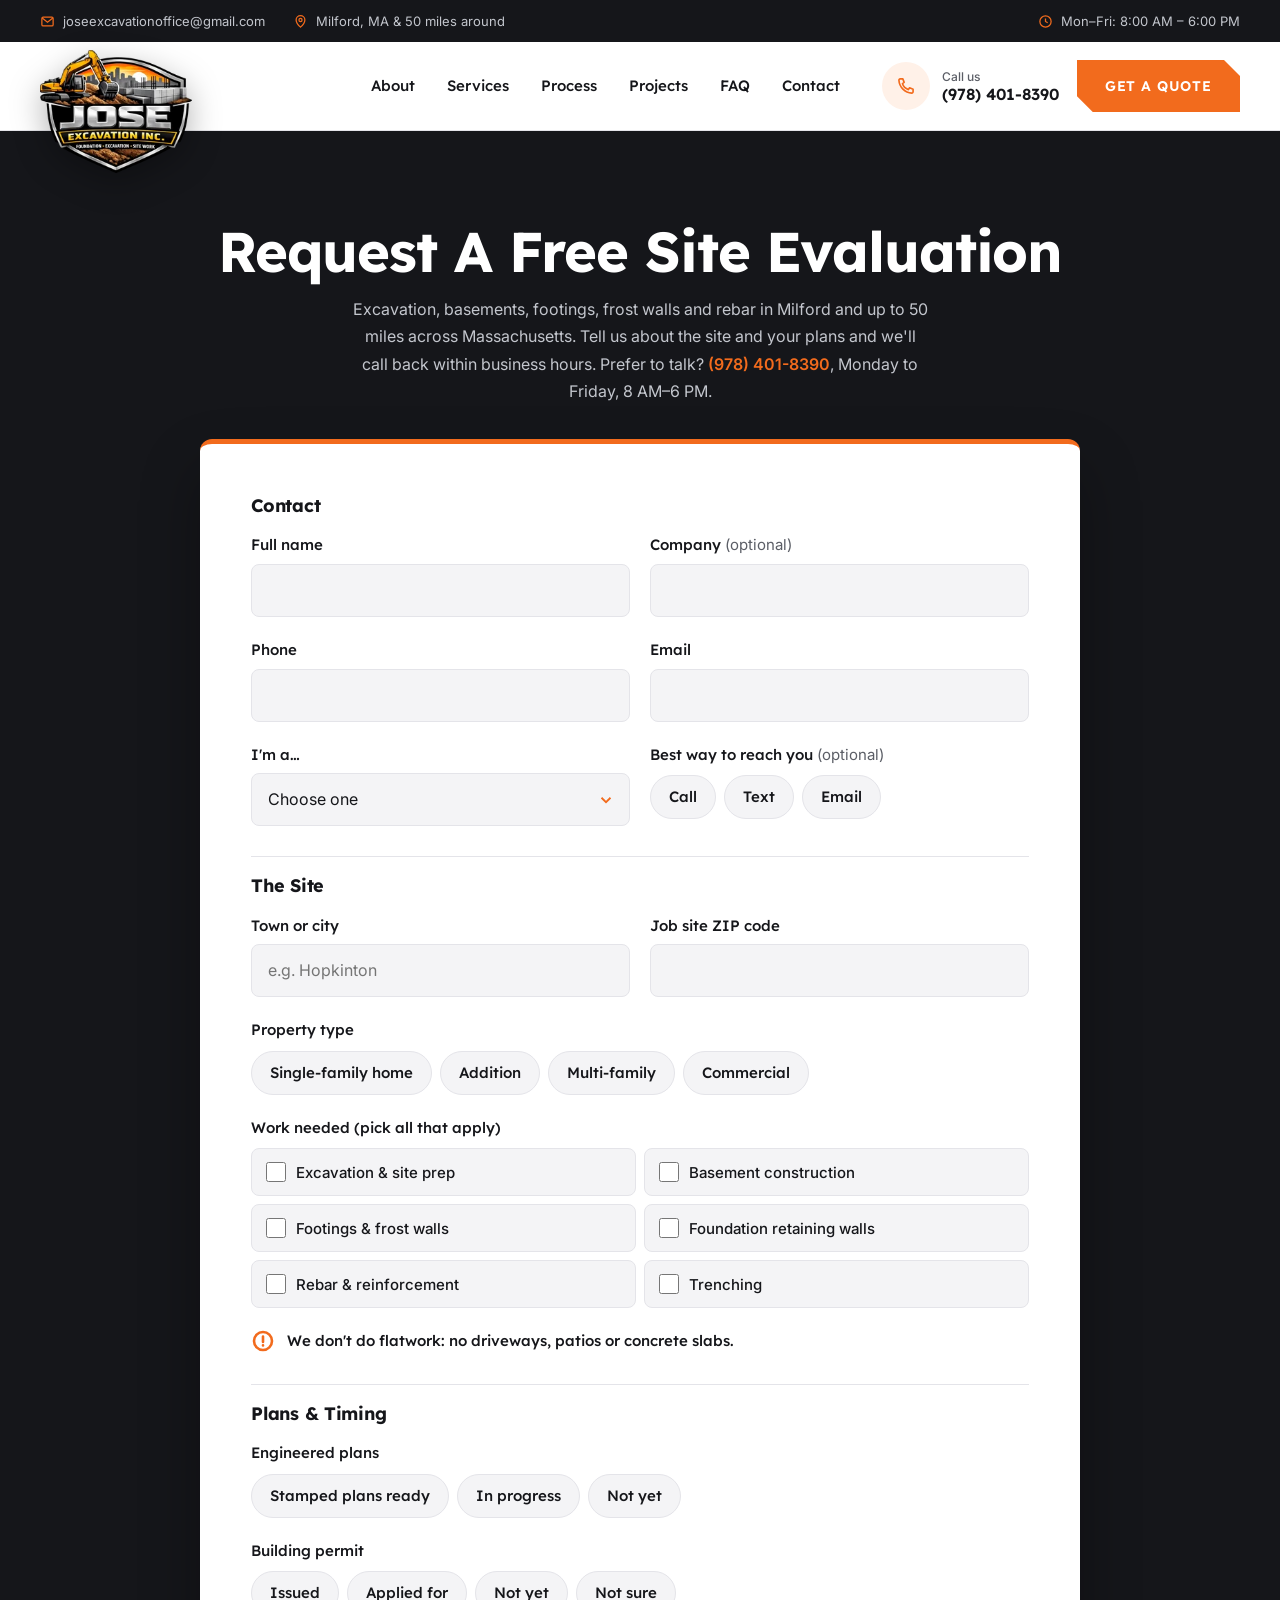
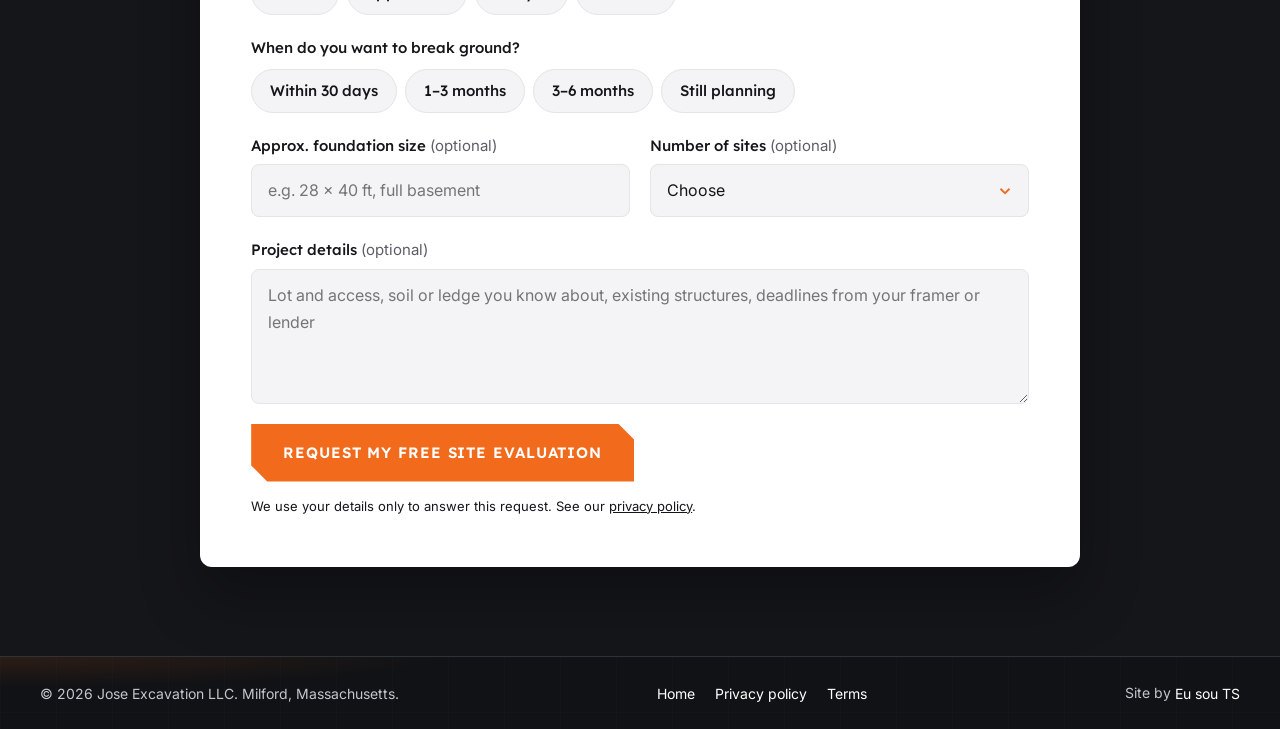
<file: estimate/index.html>
<!doctype html>
<html lang="en">
<head>
<meta charset="utf-8">
<script>(function(w,d,s,l,i){w[l]=w[l]||[];w[l].push({'gtm.start':new Date().getTime(),event:'gtm.js'});var f=d.getElementsByTagName(s)[0],j=d.createElement(s),dl=l!='dataLayer'?'&l='+l:'';j.async=true;j.src='https://www.googletagmanager.com/gtm.js?id='+i+dl;f.parentNode.insertBefore(j,f);})(window,document,'script','dataLayer','GTM-KHQV72M9');</script>
<meta name="viewport" content="width=device-width, initial-scale=1">
<title>Request a Free Site Evaluation | Jose Excavation, Milford MA</title>
<meta name="description" content="Tell us about your excavation, basement or foundation project in Massachusetts. Jose Excavation reviews your plans and calls back to schedule a free site evaluation.">
<meta name="robots" content="index, follow">
<link rel="canonical" href="https://joseexcavation.com/estimate/">
<meta property="og:type" content="website">
<meta property="og:site_name" content="Jose Excavation LLC">
<meta property="og:title" content="Request a Free Site Evaluation | Jose Excavation, Milford MA">
<meta property="og:url" content="https://joseexcavation.com/estimate/">
<meta property="og:image" content="https://joseexcavation.com/img/og-image.jpg">
<meta name="theme-color" content="#15161a">
<link rel="icon" href="/favicon.ico" sizes="any">
<link rel="icon" href="/img/favicon-32.png" sizes="32x32" type="image/png">
<link rel="apple-touch-icon" href="/img/apple-touch-icon.png">
<link rel="manifest" href="/site.webmanifest">
<link rel="preconnect" href="https://fonts.googleapis.com">
<link rel="preconnect" href="https://fonts.gstatic.com" crossorigin>
<link rel="stylesheet" href="https://fonts.googleapis.com/css2?family=Inter:wght@400;500;600&amp;family=Lexend:wght@500;600;700;800&amp;display=swap">
<link rel="stylesheet" href="/styles.css">
<script type="application/ld+json">
{
  "@context": "https://schema.org",
  "@type": "BreadcrumbList",
  "itemListElement": [
    {"@type": "ListItem", "position": 1, "name": "Home", "item": "https://joseexcavation.com/"},
    {"@type": "ListItem", "position": 2, "name": "Request a free site evaluation", "item": "https://joseexcavation.com/estimate/"}
  ]
}
</script>
</head>
<body class="has-callbar">
<noscript><iframe src="https://www.googletagmanager.com/ns.html?id=GTM-KHQV72M9" height="0" width="0" style="display:none;visibility:hidden"></iframe></noscript>
<a class="skip" href="#main">Skip to content</a>
<svg width="0" height="0" style="position:absolute" aria-hidden="true" focusable="false">
  <symbol id="i-phone" viewBox="0 0 24 24"><path d="M5 3.5h3.2l1.6 4.2-2.1 1.4a11 11 0 0 0 7.2 7.2l1.4-2.1 4.2 1.6V19a1.5 1.5 0 0 1-1.6 1.5A16.5 16.5 0 0 1 3.5 5.1 1.5 1.5 0 0 1 5 3.5Z"/></symbol>
  <symbol id="i-mail" viewBox="0 0 24 24"><rect x="3" y="5" width="18" height="14" rx="2"/><path d="m3.5 6.5 8.5 6.5 8.5-6.5"/></symbol>
  <symbol id="i-pin" viewBox="0 0 24 24"><path d="M12 21s-7-6.2-7-11.5a7 7 0 0 1 14 0C19 14.8 12 21 12 21Z"/><circle cx="12" cy="9.5" r="2.5"/></symbol>
  <symbol id="i-clock" viewBox="0 0 24 24"><circle cx="12" cy="12" r="9"/><path d="M12 7v5l3.5 2"/></symbol>
  <symbol id="i-arrow" viewBox="0 0 24 24"><path d="M5 12h14M13 6l6 6-6 6"/></symbol>
  <symbol id="i-check" viewBox="0 0 24 24"><path d="m5 12.5 4.5 4.5L19 7.5"/></symbol>
  <symbol id="i-hat" viewBox="0 0 24 24"><path d="M3 17.5h18M5 17.5a7 7 0 0 1 14 0M10 10.8V6.5h4v4.3"/></symbol>
  <symbol id="i-excavator" viewBox="0 0 48 48"><path d="M4 38h22"/><rect x="4" y="33" width="22" height="7" rx="3.5"/><path d="M7 33v-7h6v-6h9l3 6v7"/><path d="M16 21h5l2.5 5H16Z"/><path d="M24 26 33 12l8 10"/><path d="M41 22l-1 9c-3 2-7 1-8-2l3-6"/></symbol>
  <symbol id="i-basement" viewBox="0 0 48 48"><path d="M4 18h40"/><path d="M8 18v24h32V18"/><path d="M8 34h32"/><path d="M14 8l10-5 10 5v10"/><path d="M14 8v10M18 26h12"/></symbol>
  <symbol id="i-footing" viewBox="0 0 48 48"><path d="M4 14h40"/><path d="M19 6v30M29 6v30"/><path d="M11 36h26v7H11Z"/><path d="M4 24h12M32 24h12" stroke-dasharray="3 3"/></symbol>
  <symbol id="i-rebar" viewBox="0 0 48 48"><path d="M6 14h36M6 24h36M6 34h36M14 6v36M24 6v36M34 6v36"/><circle cx="14" cy="14" r="2"/><circle cx="24" cy="24" r="2"/><circle cx="34" cy="34" r="2"/></symbol>
  <symbol id="i-shield" viewBox="0 0 48 48"><path d="M24 4 8 10v12c0 11 7 18 16 22 9-4 16-11 16-22V10Z"/><path d="m16 24 6 6 11-12"/></symbol>
  <symbol id="i-radius" viewBox="0 0 48 48"><circle cx="24" cy="24" r="19"/><circle cx="24" cy="24" r="10"/><circle cx="24" cy="24" r="2.5"/><path d="M24 24 37 11"/></symbol>
  <symbol id="i-years" viewBox="0 0 48 48"><circle cx="24" cy="24" r="19"/><path d="M24 12v12l8 5"/></symbol>
  <symbol id="i-sites" viewBox="0 0 48 48"><path d="M4 40h40"/><path d="M8 40V24l8-6 8 6v16"/><path d="M24 40V18l10-8 10 8v22"/><path d="M14 40v-8h4v8M32 40v-8h4v8"/></symbol>
  <symbol id="i-play" viewBox="0 0 24 24"><path d="M8 5v14l11-7Z"/></symbol>
</svg>
<div class="topbar">
  <div class="wrap">
    <ul class="topbar-info">
      <li><svg aria-hidden="true"><use href="#i-mail"/></svg><a href="mailto:joseexcavationoffice@gmail.com">joseexcavationoffice@gmail.com</a></li>
      <li><svg aria-hidden="true"><use href="#i-pin"/></svg>Milford, MA &amp; 50 miles around</li>
    </ul>
    <p class="topbar-hours"><svg aria-hidden="true"><use href="#i-clock"/></svg>Mon–Fri: 8:00 AM – 6:00 PM</p>
  </div>
</div>
<header class="site-header">
  <div class="wrap">
    <a class="brand" href="/" aria-label="Jose Excavation LLC, home">
      <img src="/img/logo-220.webp" srcset="/img/logo-220.webp 220w, /img/logo-440.webp 440w" sizes="152px" alt="Jose Excavation" width="220" height="178">
    </a>
    <nav class="nav" id="site-nav" aria-label="Main">
      <a href="/#about">About</a>
      <a href="/#services">Services</a>
      <a href="/#process">Process</a>
      <a href="/#projects">Projects</a>
      <a href="/#faq">FAQ</a>
      <a href="/#estimate">Contact</a>
    </nav>
    <div class="header-actions">
      <a class="header-call" href="tel:+19784018390">
        <span class="header-call-ico"><svg aria-hidden="true"><use href="#i-phone"/></svg></span>
        <span class="header-call-txt"><small>Call us</small>(978) 401-8390</span>
      </a>
      <a class="btn btn--orange header-cta" href="#form01">Get a quote</a>
      <button class="menu-btn" type="button" aria-expanded="false" aria-controls="site-nav" aria-label="Open menu"><span></span><span></span><span></span></button>
    </div>
  </div>
</header>

<main id="main" class="page-estimate">
  <div class="wrap">
    <div class="est-head">
      <h1>Request a free site evaluation</h1>
      <p>Excavation, basements, footings, frost walls and rebar in Milford and up to 50 miles across Massachusetts. Tell us about the site and your plans and we'll call back within business hours. Prefer to talk? <a class="tel" href="tel:+19784018390">(978) 401-8390</a>, Monday to Friday, 8 AM–6 PM.</p>
    </div>

    <form class="form" id="form01" action="https://api.web3forms.com/submit" method="POST" novalidate>
      <input type="hidden" name="access_key" value="32b21515-4bd9-4bc0-b4c5-971be0b54498">
      <input type="hidden" name="subject" value="New site evaluation request (full form) from joseexcavation.com">
      <input type="hidden" name="from_name" value="Jose Excavation website">
      <input type="hidden" name="redirect" value="https://joseexcavation.com/thanks/">
      <input type="hidden" name="form_page" value="Estimate page form">
      <input type="checkbox" name="botcheck" class="hp" tabindex="-1" autocomplete="off" aria-hidden="true">

      <h2 class="form-section">Contact</h2>
      <div class="field">
        <label for="f-name">Full name</label>
        <input id="f-name" name="name" type="text" autocomplete="name" required aria-describedby="e-name">
        <span class="field-error" id="e-name"></span>
      </div>
      <div class="field">
        <label for="f-company">Company <span class="opt">(optional)</span></label>
        <input id="f-company" name="company" type="text" autocomplete="organization">
      </div>
      <div class="field">
        <label for="f-phone">Phone</label>
        <input id="f-phone" name="phone" type="tel" autocomplete="tel" inputmode="tel" required aria-describedby="e-phone">
        <span class="field-error" id="e-phone"></span>
      </div>
      <div class="field">
        <label for="f-email">Email</label>
        <input id="f-email" name="email" type="email" autocomplete="email" required aria-describedby="e-email">
        <span class="field-error" id="e-email"></span>
      </div>
      <div class="field">
        <label for="f-role">I'm a…</label>
        <select id="f-role" name="role" required aria-describedby="e-role">
          <option value="">Choose one</option>
          <option>Homeowner</option>
          <option>Builder or general contractor</option>
          <option>Real estate investor</option>
          <option>Property manager</option>
          <option>Developer</option>
          <option>Architect or engineer</option>
        </select>
        <span class="field-error" id="e-role"></span>
      </div>
      <fieldset class="field chips">
        <legend>Best way to reach you <span class="opt">(optional)</span></legend>
        <label><input type="radio" name="contact_pref" value="Call"><span>Call</span></label>
        <label><input type="radio" name="contact_pref" value="Text"><span>Text</span></label>
        <label><input type="radio" name="contact_pref" value="Email"><span>Email</span></label>
      </fieldset>

      <h2 class="form-section">The site</h2>
      <div class="field">
        <label for="f-town">Town or city</label>
        <input id="f-town" name="town" type="text" autocomplete="address-level2" placeholder="e.g. Hopkinton">
      </div>
      <div class="field">
        <label for="f-zip">Job site ZIP code</label>
        <input id="f-zip" name="zip" type="text" autocomplete="postal-code" inputmode="numeric" maxlength="10" required aria-describedby="e-zip n-zip">
        <span class="field-error" id="e-zip"></span>
        <span class="field-note" id="n-zip"></span>
      </div>
      <fieldset class="field field--full chips">
        <legend>Property type</legend>
        <label><input type="radio" name="property" value="Single-family home"><span>Single-family home</span></label>
        <label><input type="radio" name="property" value="Addition to an existing home"><span>Addition</span></label>
        <label><input type="radio" name="property" value="Multi-family"><span>Multi-family</span></label>
        <label><input type="radio" name="property" value="Commercial"><span>Commercial</span></label>
      </fieldset>
      <fieldset class="field field--full checks" aria-describedby="e-services">
        <legend>Work needed (pick all that apply)</legend>
        <label><input type="checkbox" name="services" value="Excavation & site prep">Excavation &amp; site prep</label>
        <label><input type="checkbox" name="services" value="Basement construction">Basement construction</label>
        <label><input type="checkbox" name="services" value="Footings & frost walls">Footings &amp; frost walls</label>
        <label><input type="checkbox" name="services" value="Foundation retaining walls">Foundation retaining walls</label>
        <label><input type="checkbox" name="services" value="Rebar & reinforcement">Rebar &amp; reinforcement</label>
        <label><input type="checkbox" name="services" value="Trenching">Trenching</label>
        <span class="field-error field--full" id="e-services"></span>
      </fieldset>
      <p class="field--full scope-note"><svg viewBox="0 0 24 24" aria-hidden="true" focusable="false"><circle cx="12" cy="12" r="9"/><path d="M12 7.5v5.5M12 16.2v.3"/></svg>We don't do flatwork: no driveways, patios or concrete slabs.</p>

      <h2 class="form-section">Plans &amp; timing</h2>
      <fieldset class="field field--full chips">
        <legend>Engineered plans</legend>
        <label><input type="radio" name="plans" value="Stamped plans ready"><span>Stamped plans ready</span></label>
        <label><input type="radio" name="plans" value="In progress"><span>In progress</span></label>
        <label><input type="radio" name="plans" value="Not yet"><span>Not yet</span></label>
      </fieldset>
      <fieldset class="field field--full chips">
        <legend>Building permit</legend>
        <label><input type="radio" name="permit" value="Issued"><span>Issued</span></label>
        <label><input type="radio" name="permit" value="Applied for"><span>Applied for</span></label>
        <label><input type="radio" name="permit" value="Not yet"><span>Not yet</span></label>
        <label><input type="radio" name="permit" value="Not sure"><span>Not sure</span></label>
      </fieldset>
      <fieldset class="field field--full chips" aria-describedby="e-timeline">
        <legend>When do you want to break ground?</legend>
        <label><input type="radio" name="timeline" value="Within 30 days"><span>Within 30 days</span></label>
        <label><input type="radio" name="timeline" value="1–3 months"><span>1–3 months</span></label>
        <label><input type="radio" name="timeline" value="3–6 months"><span>3–6 months</span></label>
        <label><input type="radio" name="timeline" value="Still planning"><span>Still planning</span></label>
        <span class="field-error" id="e-timeline"></span>
      </fieldset>
      <div class="field">
        <label for="f-size">Approx. foundation size <span class="opt">(optional)</span></label>
        <input id="f-size" name="foundation_size" type="text" placeholder="e.g. 28 × 40 ft, full basement">
      </div>
      <div class="field">
        <label for="f-sites">Number of sites <span class="opt">(optional)</span></label>
        <select id="f-sites" name="sites">
          <option value="">Choose</option>
          <option>1</option>
          <option>2–3</option>
          <option>4 or more</option>
        </select>
      </div>
      <div class="field field--full">
        <label for="f-details">Project details <span class="opt">(optional)</span></label>
        <textarea id="f-details" name="message" rows="4" placeholder="Lot and access, soil or ledge you know about, existing structures, deadlines from your framer or lender"></textarea>
      </div>
      <p class="form-status field--full" role="alert"></p>
      <div class="form-foot field--full">
        <button class="btn btn--orange btn--lg" type="submit">Request my free site evaluation</button>
        <small>We use your details only to answer this request. See our <a href="/privacy/">privacy policy</a>.</small>
      </div>
    </form>
  </div>
</main>

<footer class="site-footer">
  <div class="footer-base">
    <div class="wrap">
      <span>&copy; <span data-year>2026</span> Jose Excavation LLC. Milford, Massachusetts.</span>
      <span class="footer-legal"><a href="/">Home</a><a href="/privacy/">Privacy policy</a><a href="/terms/">Terms</a></span>
      <span>Site by <a href="https://eusouts.com" target="_blank" rel="noopener">Eu sou TS</a></span>
    </div>
  </div>
</footer>

<div class="callbar" role="group" aria-label="Quick contact">
  <a class="btn btn--line" href="tel:+19784018390" aria-label="Call Jose Excavation at (978) 401-8390">Call now</a>
  <a class="btn btn--orange" href="#form01">Fill the form</a>
</div>

<script src="/main.js" defer></script>
</body>
</html>
</file>
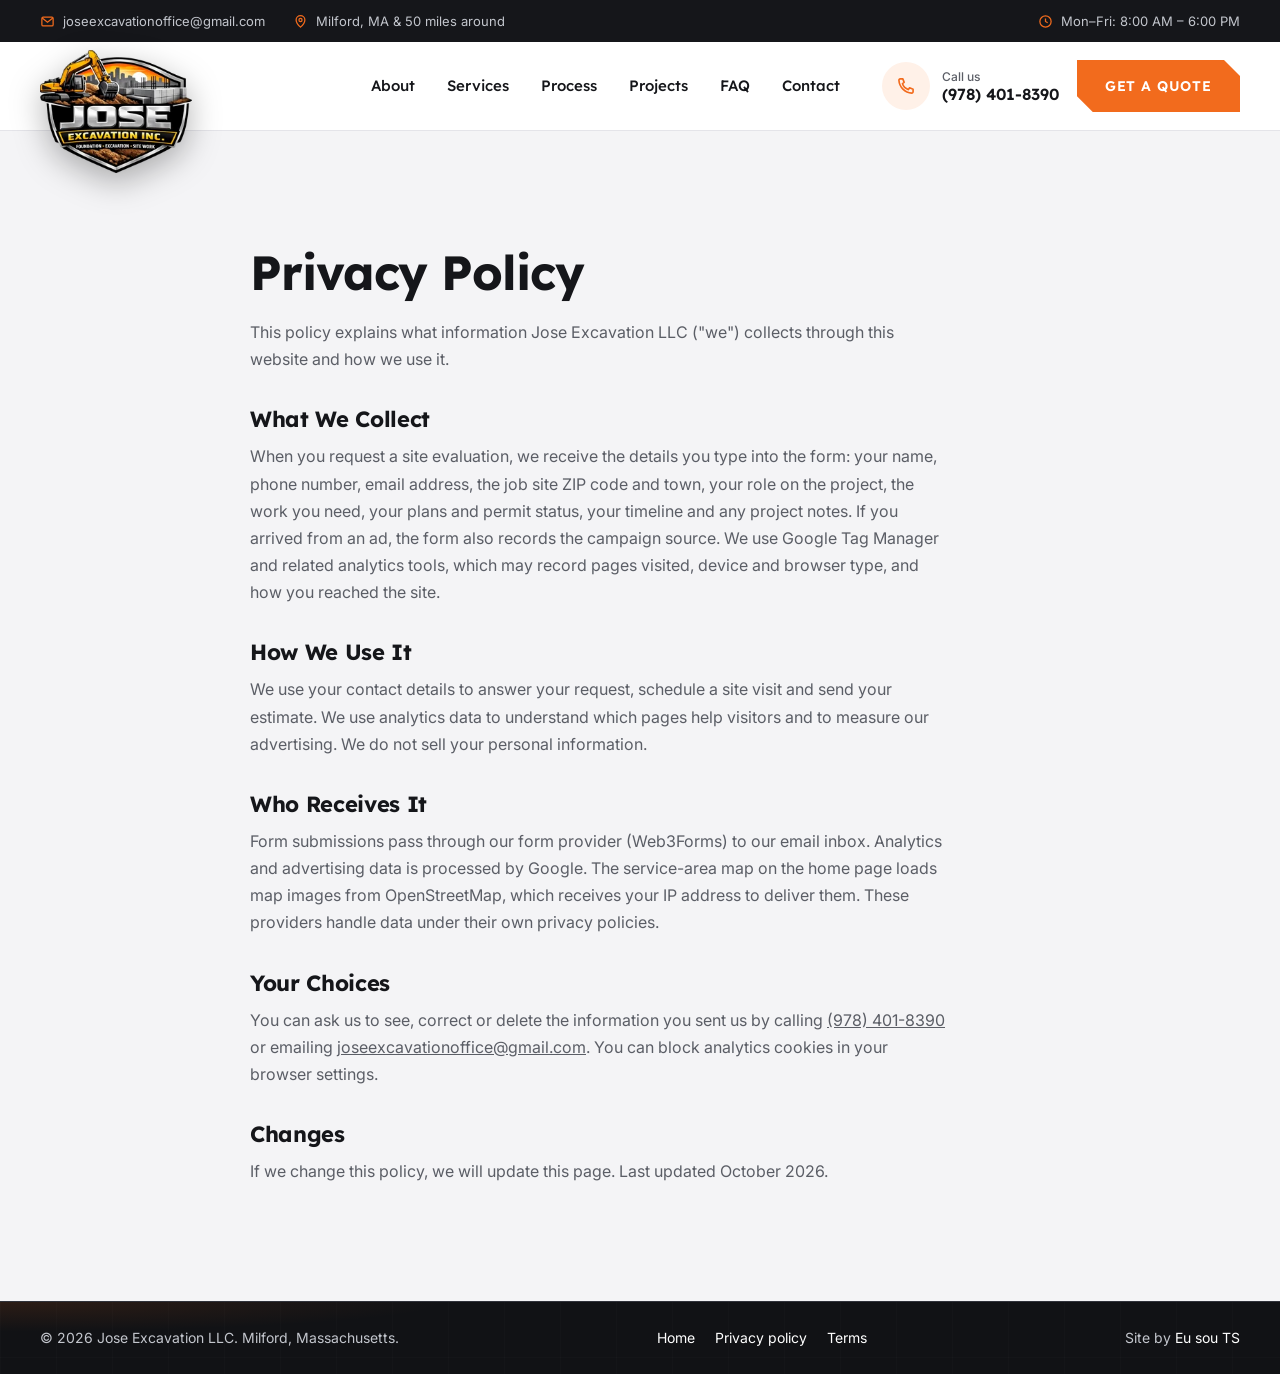
<file: privacy/index.html>
<!doctype html>
<html lang="en">
<head>
<meta charset="utf-8">
<script>(function(w,d,s,l,i){w[l]=w[l]||[];w[l].push({'gtm.start':new Date().getTime(),event:'gtm.js'});var f=d.getElementsByTagName(s)[0],j=d.createElement(s),dl=l!='dataLayer'?'&l='+l:'';j.async=true;j.src='https://www.googletagmanager.com/gtm.js?id='+i+dl;f.parentNode.insertBefore(j,f);})(window,document,'script','dataLayer','GTM-KHQV72M9');</script>
<meta name="viewport" content="width=device-width, initial-scale=1">
<title>Privacy policy | Jose Excavation LLC</title>
<meta name="description" content="How Jose Excavation LLC collects and uses the information you send through its website.">
<meta name="robots" content="index, follow">
<link rel="canonical" href="https://joseexcavation.com/privacy/">
<meta property="og:type" content="website">
<meta property="og:site_name" content="Jose Excavation LLC">
<meta property="og:image" content="https://joseexcavation.com/img/og-image.jpg">
<meta name="theme-color" content="#15161a">
<link rel="icon" href="/favicon.ico" sizes="any">
<link rel="icon" href="/img/favicon-32.png" sizes="32x32" type="image/png">
<link rel="apple-touch-icon" href="/img/apple-touch-icon.png">
<link rel="manifest" href="/site.webmanifest">
<link rel="preconnect" href="https://fonts.googleapis.com">
<link rel="preconnect" href="https://fonts.gstatic.com" crossorigin>
<link rel="stylesheet" href="https://fonts.googleapis.com/css2?family=Inter:wght@400;500;600&amp;family=Lexend:wght@500;600;700;800&amp;display=swap">
<link rel="stylesheet" href="/styles.css">
</head>
<body>
<noscript><iframe src="https://www.googletagmanager.com/ns.html?id=GTM-KHQV72M9" height="0" width="0" style="display:none;visibility:hidden"></iframe></noscript>
<a class="skip" href="#main">Skip to content</a>
<svg width="0" height="0" style="position:absolute" aria-hidden="true" focusable="false">
  <symbol id="i-phone" viewBox="0 0 24 24"><path d="M5 3.5h3.2l1.6 4.2-2.1 1.4a11 11 0 0 0 7.2 7.2l1.4-2.1 4.2 1.6V19a1.5 1.5 0 0 1-1.6 1.5A16.5 16.5 0 0 1 3.5 5.1 1.5 1.5 0 0 1 5 3.5Z"/></symbol>
  <symbol id="i-mail" viewBox="0 0 24 24"><rect x="3" y="5" width="18" height="14" rx="2"/><path d="m3.5 6.5 8.5 6.5 8.5-6.5"/></symbol>
  <symbol id="i-pin" viewBox="0 0 24 24"><path d="M12 21s-7-6.2-7-11.5a7 7 0 0 1 14 0C19 14.8 12 21 12 21Z"/><circle cx="12" cy="9.5" r="2.5"/></symbol>
  <symbol id="i-clock" viewBox="0 0 24 24"><circle cx="12" cy="12" r="9"/><path d="M12 7v5l3.5 2"/></symbol>
  <symbol id="i-arrow" viewBox="0 0 24 24"><path d="M5 12h14M13 6l6 6-6 6"/></symbol>
  <symbol id="i-check" viewBox="0 0 24 24"><path d="m5 12.5 4.5 4.5L19 7.5"/></symbol>
  <symbol id="i-hat" viewBox="0 0 24 24"><path d="M3 17.5h18M5 17.5a7 7 0 0 1 14 0M10 10.8V6.5h4v4.3"/></symbol>
  <symbol id="i-excavator" viewBox="0 0 48 48"><path d="M4 38h22"/><rect x="4" y="33" width="22" height="7" rx="3.5"/><path d="M7 33v-7h6v-6h9l3 6v7"/><path d="M16 21h5l2.5 5H16Z"/><path d="M24 26 33 12l8 10"/><path d="M41 22l-1 9c-3 2-7 1-8-2l3-6"/></symbol>
  <symbol id="i-basement" viewBox="0 0 48 48"><path d="M4 18h40"/><path d="M8 18v24h32V18"/><path d="M8 34h32"/><path d="M14 8l10-5 10 5v10"/><path d="M14 8v10M18 26h12"/></symbol>
  <symbol id="i-footing" viewBox="0 0 48 48"><path d="M4 14h40"/><path d="M19 6v30M29 6v30"/><path d="M11 36h26v7H11Z"/><path d="M4 24h12M32 24h12" stroke-dasharray="3 3"/></symbol>
  <symbol id="i-rebar" viewBox="0 0 48 48"><path d="M6 14h36M6 24h36M6 34h36M14 6v36M24 6v36M34 6v36"/><circle cx="14" cy="14" r="2"/><circle cx="24" cy="24" r="2"/><circle cx="34" cy="34" r="2"/></symbol>
  <symbol id="i-shield" viewBox="0 0 48 48"><path d="M24 4 8 10v12c0 11 7 18 16 22 9-4 16-11 16-22V10Z"/><path d="m16 24 6 6 11-12"/></symbol>
  <symbol id="i-radius" viewBox="0 0 48 48"><circle cx="24" cy="24" r="19"/><circle cx="24" cy="24" r="10"/><circle cx="24" cy="24" r="2.5"/><path d="M24 24 37 11"/></symbol>
  <symbol id="i-years" viewBox="0 0 48 48"><circle cx="24" cy="24" r="19"/><path d="M24 12v12l8 5"/></symbol>
  <symbol id="i-sites" viewBox="0 0 48 48"><path d="M4 40h40"/><path d="M8 40V24l8-6 8 6v16"/><path d="M24 40V18l10-8 10 8v22"/><path d="M14 40v-8h4v8M32 40v-8h4v8"/></symbol>
  <symbol id="i-play" viewBox="0 0 24 24"><path d="M8 5v14l11-7Z"/></symbol>
</svg>
<div class="topbar">
  <div class="wrap">
    <ul class="topbar-info">
      <li><svg aria-hidden="true"><use href="#i-mail"/></svg><a href="mailto:joseexcavationoffice@gmail.com">joseexcavationoffice@gmail.com</a></li>
      <li><svg aria-hidden="true"><use href="#i-pin"/></svg>Milford, MA &amp; 50 miles around</li>
    </ul>
    <p class="topbar-hours"><svg aria-hidden="true"><use href="#i-clock"/></svg>Mon–Fri: 8:00 AM – 6:00 PM</p>
  </div>
</div>
<header class="site-header">
  <div class="wrap">
    <a class="brand" href="/" aria-label="Jose Excavation LLC, home">
      <img src="/img/logo-220.webp" srcset="/img/logo-220.webp 220w, /img/logo-440.webp 440w" sizes="152px" alt="Jose Excavation" width="220" height="178">
    </a>
    <nav class="nav" id="site-nav" aria-label="Main">
      <a href="/#about">About</a>
      <a href="/#services">Services</a>
      <a href="/#process">Process</a>
      <a href="/#projects">Projects</a>
      <a href="/#faq">FAQ</a>
      <a href="/#estimate">Contact</a>
    </nav>
    <div class="header-actions">
      <a class="header-call" href="tel:+19784018390">
        <span class="header-call-ico"><svg aria-hidden="true"><use href="#i-phone"/></svg></span>
        <span class="header-call-txt"><small>Call us</small>(978) 401-8390</span>
      </a>
      <a class="btn btn--orange header-cta" href="/#form01">Get a quote</a>
      <button class="menu-btn" type="button" aria-expanded="false" aria-controls="site-nav" aria-label="Open menu"><span></span><span></span><span></span></button>
    </div>
  </div>
</header>
<main id="main" class="page">
  <div class="wrap">
    <h1>Privacy policy</h1>
    <p>This policy explains what information Jose Excavation LLC ("we") collects through this website and how we use it.</p>
    <h2>What we collect</h2>
    <p>When you request a site evaluation, we receive the details you type into the form: your name, phone number, email address, the job site ZIP code and town, your role on the project, the work you need, your plans and permit status, your timeline and any project notes. If you arrived from an ad, the form also records the campaign source. We use Google Tag Manager and related analytics tools, which may record pages visited, device and browser type, and how you reached the site.</p>
    <h2>How we use it</h2>
    <p>We use your contact details to answer your request, schedule a site visit and send your estimate. We use analytics data to understand which pages help visitors and to measure our advertising. We do not sell your personal information.</p>
    <h2>Who receives it</h2>
    <p>Form submissions pass through our form provider (Web3Forms) to our email inbox. Analytics and advertising data is processed by Google. The service-area map on the home page loads map images from OpenStreetMap, which receives your IP address to deliver them. These providers handle data under their own privacy policies.</p>
    <h2>Your choices</h2>
    <p>You can ask us to see, correct or delete the information you sent us by calling <a href="tel:+19784018390">(978) 401-8390</a> or emailing <a href="mailto:joseexcavationoffice@gmail.com">joseexcavationoffice@gmail.com</a>. You can block analytics cookies in your browser settings.</p>
    <h2>Changes</h2>
    <p>If we change this policy, we will update this page. Last updated October 2026.</p>
  </div>
</main>
<footer class="site-footer">
  <div class="footer-base">
    <div class="wrap">
      <span>&copy; <span data-year>2026</span> Jose Excavation LLC. Milford, Massachusetts.</span>
      <span class="footer-legal"><a href="/">Home</a><a href="/privacy/">Privacy policy</a><a href="/terms/">Terms</a></span>
      <span>Site by <a href="https://eusouts.com" target="_blank" rel="noopener">Eu sou TS</a></span>
    </div>
  </div>
</footer>
<script src="/main.js" defer></script>
</body>
</html>
</file>
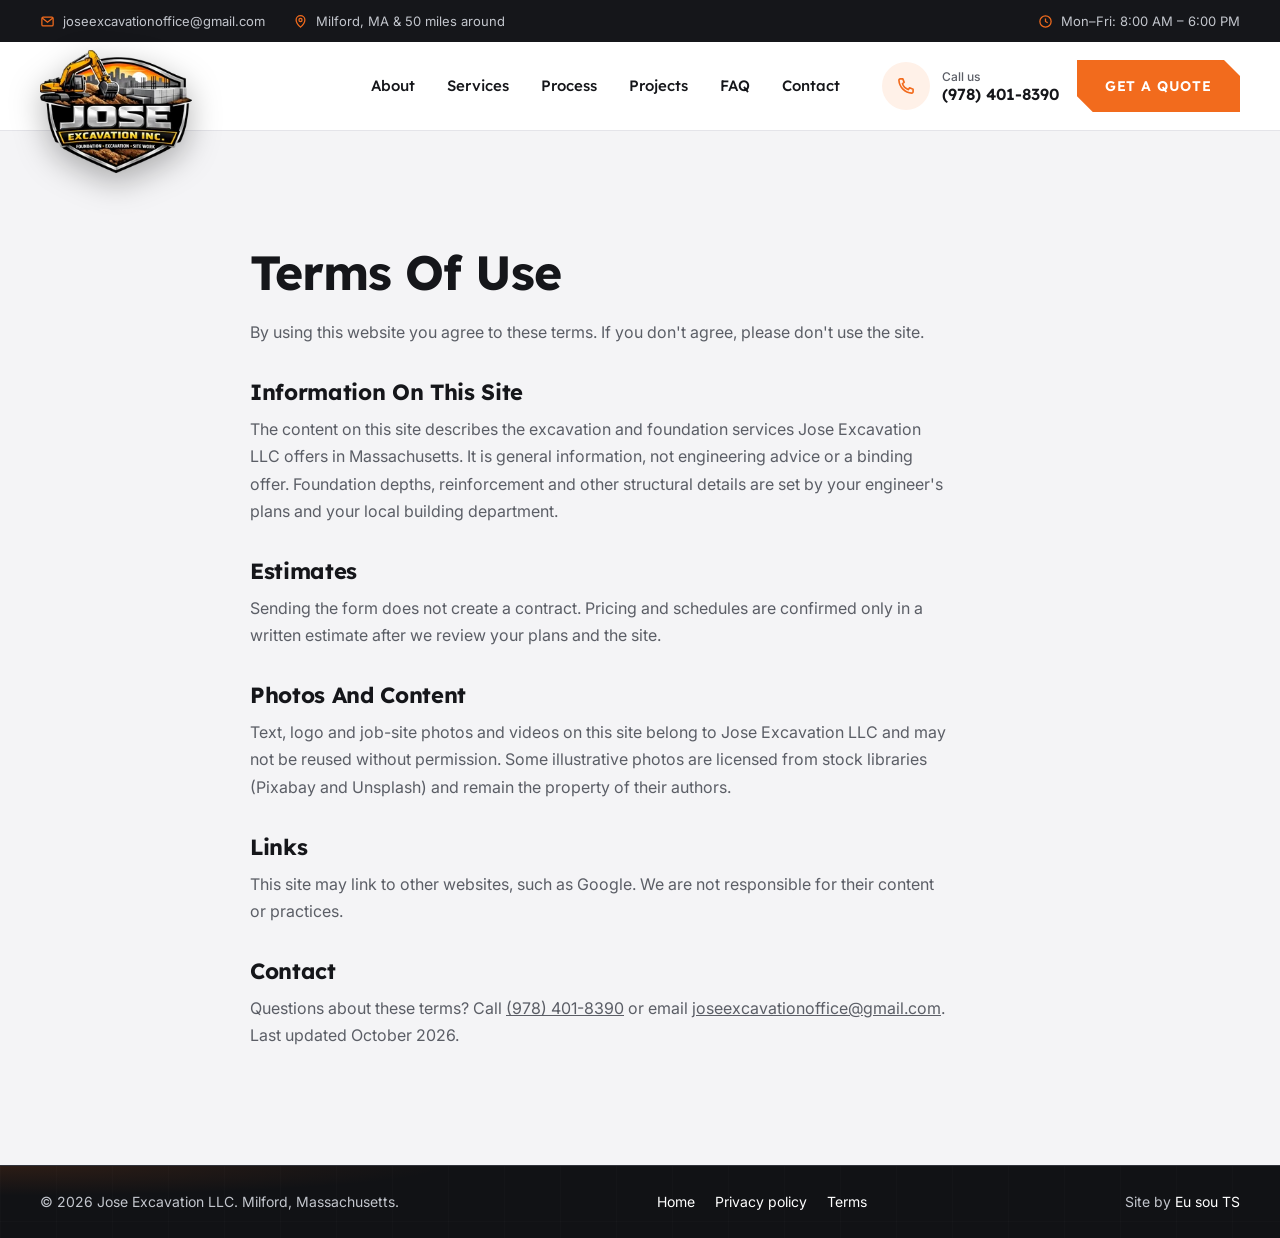
<file: terms/index.html>
<!doctype html>
<html lang="en">
<head>
<meta charset="utf-8">
<script>(function(w,d,s,l,i){w[l]=w[l]||[];w[l].push({'gtm.start':new Date().getTime(),event:'gtm.js'});var f=d.getElementsByTagName(s)[0],j=d.createElement(s),dl=l!='dataLayer'?'&l='+l:'';j.async=true;j.src='https://www.googletagmanager.com/gtm.js?id='+i+dl;f.parentNode.insertBefore(j,f);})(window,document,'script','dataLayer','GTM-KHQV72M9');</script>
<meta name="viewport" content="width=device-width, initial-scale=1">
<title>Terms of use | Jose Excavation LLC</title>
<meta name="description" content="Terms for using the Jose Excavation LLC website and requesting a site evaluation.">
<meta name="robots" content="index, follow">
<link rel="canonical" href="https://joseexcavation.com/terms/">
<meta property="og:type" content="website">
<meta property="og:site_name" content="Jose Excavation LLC">
<meta property="og:image" content="https://joseexcavation.com/img/og-image.jpg">
<meta name="theme-color" content="#15161a">
<link rel="icon" href="/favicon.ico" sizes="any">
<link rel="icon" href="/img/favicon-32.png" sizes="32x32" type="image/png">
<link rel="apple-touch-icon" href="/img/apple-touch-icon.png">
<link rel="manifest" href="/site.webmanifest">
<link rel="preconnect" href="https://fonts.googleapis.com">
<link rel="preconnect" href="https://fonts.gstatic.com" crossorigin>
<link rel="stylesheet" href="https://fonts.googleapis.com/css2?family=Inter:wght@400;500;600&amp;family=Lexend:wght@500;600;700;800&amp;display=swap">
<link rel="stylesheet" href="/styles.css">
</head>
<body>
<noscript><iframe src="https://www.googletagmanager.com/ns.html?id=GTM-KHQV72M9" height="0" width="0" style="display:none;visibility:hidden"></iframe></noscript>
<a class="skip" href="#main">Skip to content</a>
<svg width="0" height="0" style="position:absolute" aria-hidden="true" focusable="false">
  <symbol id="i-phone" viewBox="0 0 24 24"><path d="M5 3.5h3.2l1.6 4.2-2.1 1.4a11 11 0 0 0 7.2 7.2l1.4-2.1 4.2 1.6V19a1.5 1.5 0 0 1-1.6 1.5A16.5 16.5 0 0 1 3.5 5.1 1.5 1.5 0 0 1 5 3.5Z"/></symbol>
  <symbol id="i-mail" viewBox="0 0 24 24"><rect x="3" y="5" width="18" height="14" rx="2"/><path d="m3.5 6.5 8.5 6.5 8.5-6.5"/></symbol>
  <symbol id="i-pin" viewBox="0 0 24 24"><path d="M12 21s-7-6.2-7-11.5a7 7 0 0 1 14 0C19 14.8 12 21 12 21Z"/><circle cx="12" cy="9.5" r="2.5"/></symbol>
  <symbol id="i-clock" viewBox="0 0 24 24"><circle cx="12" cy="12" r="9"/><path d="M12 7v5l3.5 2"/></symbol>
  <symbol id="i-arrow" viewBox="0 0 24 24"><path d="M5 12h14M13 6l6 6-6 6"/></symbol>
  <symbol id="i-check" viewBox="0 0 24 24"><path d="m5 12.5 4.5 4.5L19 7.5"/></symbol>
  <symbol id="i-hat" viewBox="0 0 24 24"><path d="M3 17.5h18M5 17.5a7 7 0 0 1 14 0M10 10.8V6.5h4v4.3"/></symbol>
  <symbol id="i-excavator" viewBox="0 0 48 48"><path d="M4 38h22"/><rect x="4" y="33" width="22" height="7" rx="3.5"/><path d="M7 33v-7h6v-6h9l3 6v7"/><path d="M16 21h5l2.5 5H16Z"/><path d="M24 26 33 12l8 10"/><path d="M41 22l-1 9c-3 2-7 1-8-2l3-6"/></symbol>
  <symbol id="i-basement" viewBox="0 0 48 48"><path d="M4 18h40"/><path d="M8 18v24h32V18"/><path d="M8 34h32"/><path d="M14 8l10-5 10 5v10"/><path d="M14 8v10M18 26h12"/></symbol>
  <symbol id="i-footing" viewBox="0 0 48 48"><path d="M4 14h40"/><path d="M19 6v30M29 6v30"/><path d="M11 36h26v7H11Z"/><path d="M4 24h12M32 24h12" stroke-dasharray="3 3"/></symbol>
  <symbol id="i-rebar" viewBox="0 0 48 48"><path d="M6 14h36M6 24h36M6 34h36M14 6v36M24 6v36M34 6v36"/><circle cx="14" cy="14" r="2"/><circle cx="24" cy="24" r="2"/><circle cx="34" cy="34" r="2"/></symbol>
  <symbol id="i-shield" viewBox="0 0 48 48"><path d="M24 4 8 10v12c0 11 7 18 16 22 9-4 16-11 16-22V10Z"/><path d="m16 24 6 6 11-12"/></symbol>
  <symbol id="i-radius" viewBox="0 0 48 48"><circle cx="24" cy="24" r="19"/><circle cx="24" cy="24" r="10"/><circle cx="24" cy="24" r="2.5"/><path d="M24 24 37 11"/></symbol>
  <symbol id="i-years" viewBox="0 0 48 48"><circle cx="24" cy="24" r="19"/><path d="M24 12v12l8 5"/></symbol>
  <symbol id="i-sites" viewBox="0 0 48 48"><path d="M4 40h40"/><path d="M8 40V24l8-6 8 6v16"/><path d="M24 40V18l10-8 10 8v22"/><path d="M14 40v-8h4v8M32 40v-8h4v8"/></symbol>
  <symbol id="i-play" viewBox="0 0 24 24"><path d="M8 5v14l11-7Z"/></symbol>
</svg>
<div class="topbar">
  <div class="wrap">
    <ul class="topbar-info">
      <li><svg aria-hidden="true"><use href="#i-mail"/></svg><a href="mailto:joseexcavationoffice@gmail.com">joseexcavationoffice@gmail.com</a></li>
      <li><svg aria-hidden="true"><use href="#i-pin"/></svg>Milford, MA &amp; 50 miles around</li>
    </ul>
    <p class="topbar-hours"><svg aria-hidden="true"><use href="#i-clock"/></svg>Mon–Fri: 8:00 AM – 6:00 PM</p>
  </div>
</div>
<header class="site-header">
  <div class="wrap">
    <a class="brand" href="/" aria-label="Jose Excavation LLC, home">
      <img src="/img/logo-220.webp" srcset="/img/logo-220.webp 220w, /img/logo-440.webp 440w" sizes="152px" alt="Jose Excavation" width="220" height="178">
    </a>
    <nav class="nav" id="site-nav" aria-label="Main">
      <a href="/#about">About</a>
      <a href="/#services">Services</a>
      <a href="/#process">Process</a>
      <a href="/#projects">Projects</a>
      <a href="/#faq">FAQ</a>
      <a href="/#estimate">Contact</a>
    </nav>
    <div class="header-actions">
      <a class="header-call" href="tel:+19784018390">
        <span class="header-call-ico"><svg aria-hidden="true"><use href="#i-phone"/></svg></span>
        <span class="header-call-txt"><small>Call us</small>(978) 401-8390</span>
      </a>
      <a class="btn btn--orange header-cta" href="/#form01">Get a quote</a>
      <button class="menu-btn" type="button" aria-expanded="false" aria-controls="site-nav" aria-label="Open menu"><span></span><span></span><span></span></button>
    </div>
  </div>
</header>
<main id="main" class="page">
  <div class="wrap">
    <h1>Terms of use</h1>
    <p>By using this website you agree to these terms. If you don't agree, please don't use the site.</p>
    <h2>Information on this site</h2>
    <p>The content on this site describes the excavation and foundation services Jose Excavation LLC offers in Massachusetts. It is general information, not engineering advice or a binding offer. Foundation depths, reinforcement and other structural details are set by your engineer's plans and your local building department.</p>
    <h2>Estimates</h2>
    <p>Sending the form does not create a contract. Pricing and schedules are confirmed only in a written estimate after we review your plans and the site.</p>
    <h2>Photos and content</h2>
    <p>Text, logo and job-site photos and videos on this site belong to Jose Excavation LLC and may not be reused without permission. Some illustrative photos are licensed from stock libraries (Pixabay and Unsplash) and remain the property of their authors.</p>
    <h2>Links</h2>
    <p>This site may link to other websites, such as Google. We are not responsible for their content or practices.</p>
    <h2>Contact</h2>
    <p>Questions about these terms? Call <a href="tel:+19784018390">(978) 401-8390</a> or email <a href="mailto:joseexcavationoffice@gmail.com">joseexcavationoffice@gmail.com</a>. Last updated October 2026.</p>
  </div>
</main>
<footer class="site-footer">
  <div class="footer-base">
    <div class="wrap">
      <span>&copy; <span data-year>2026</span> Jose Excavation LLC. Milford, Massachusetts.</span>
      <span class="footer-legal"><a href="/">Home</a><a href="/privacy/">Privacy policy</a><a href="/terms/">Terms</a></span>
      <span>Site by <a href="https://eusouts.com" target="_blank" rel="noopener">Eu sou TS</a></span>
    </div>
  </div>
</footer>
<script src="/main.js" defer></script>
</body>
</html>
</file>
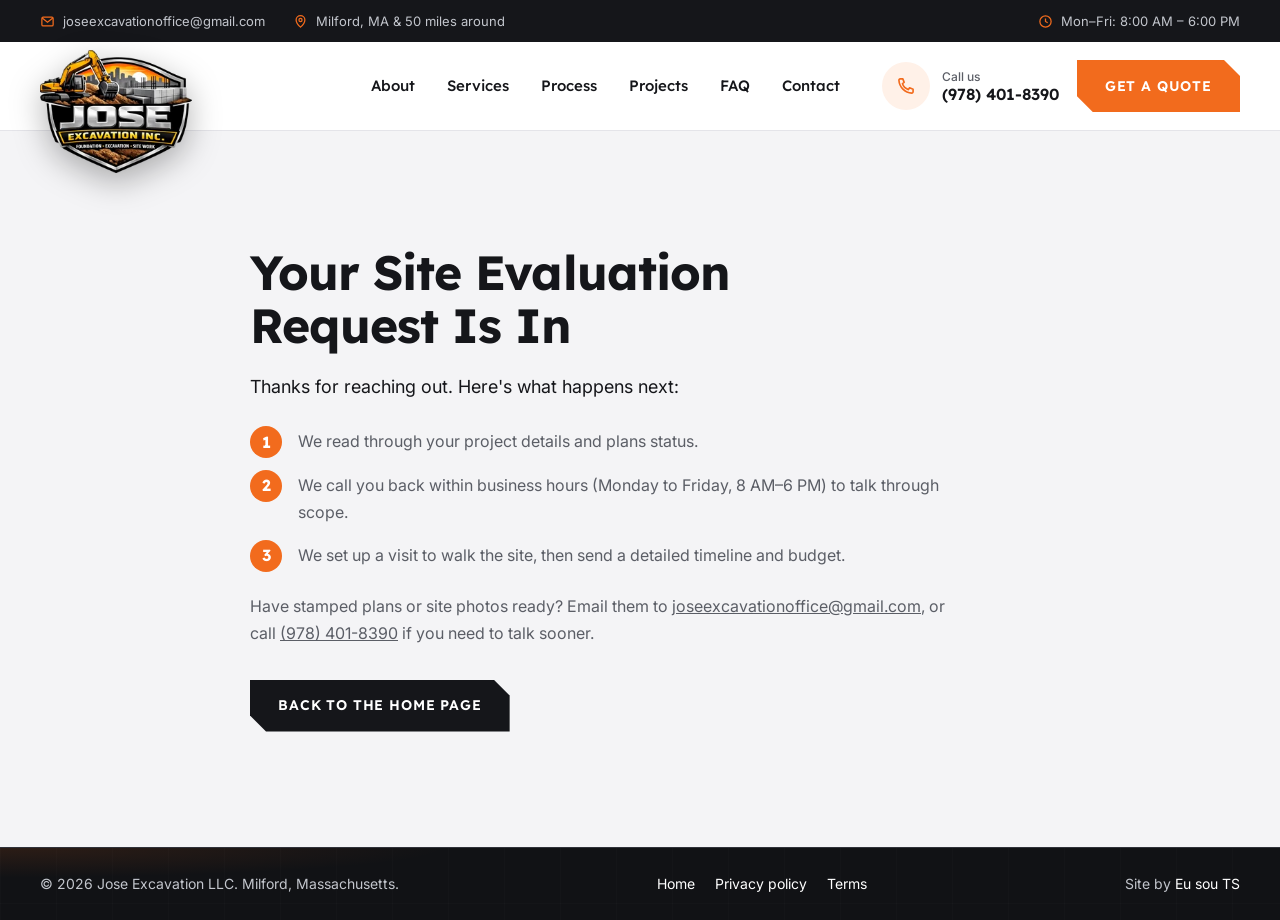
<file: thanks/index.html>
<!doctype html>
<html lang="en">
<head>
<meta charset="utf-8">
<script>(function(w,d,s,l,i){w[l]=w[l]||[];w[l].push({'gtm.start':new Date().getTime(),event:'gtm.js'});var f=d.getElementsByTagName(s)[0],j=d.createElement(s),dl=l!='dataLayer'?'&l='+l:'';j.async=true;j.src='https://www.googletagmanager.com/gtm.js?id='+i+dl;f.parentNode.insertBefore(j,f);})(window,document,'script','dataLayer','GTM-KHQV72M9');</script>
<meta name="viewport" content="width=device-width, initial-scale=1">
<title>Site evaluation request received | Jose Excavation LLC</title>
<meta name="description" content="Your site evaluation request reached Jose Excavation LLC.">
<meta name="robots" content="noindex, nofollow">
<meta name="theme-color" content="#15161a">
<link rel="icon" href="/favicon.ico" sizes="any">
<link rel="icon" href="/img/favicon-32.png" sizes="32x32" type="image/png">
<link rel="apple-touch-icon" href="/img/apple-touch-icon.png">
<link rel="manifest" href="/site.webmanifest">
<link rel="preconnect" href="https://fonts.googleapis.com">
<link rel="preconnect" href="https://fonts.gstatic.com" crossorigin>
<link rel="stylesheet" href="https://fonts.googleapis.com/css2?family=Inter:wght@400;500;600&amp;family=Lexend:wght@500;600;700;800&amp;display=swap">
<link rel="stylesheet" href="/styles.css">
</head>
<body>
<noscript><iframe src="https://www.googletagmanager.com/ns.html?id=GTM-KHQV72M9" height="0" width="0" style="display:none;visibility:hidden"></iframe></noscript>
<a class="skip" href="#main">Skip to content</a>
<svg width="0" height="0" style="position:absolute" aria-hidden="true" focusable="false">
  <symbol id="i-phone" viewBox="0 0 24 24"><path d="M5 3.5h3.2l1.6 4.2-2.1 1.4a11 11 0 0 0 7.2 7.2l1.4-2.1 4.2 1.6V19a1.5 1.5 0 0 1-1.6 1.5A16.5 16.5 0 0 1 3.5 5.1 1.5 1.5 0 0 1 5 3.5Z"/></symbol>
  <symbol id="i-mail" viewBox="0 0 24 24"><rect x="3" y="5" width="18" height="14" rx="2"/><path d="m3.5 6.5 8.5 6.5 8.5-6.5"/></symbol>
  <symbol id="i-pin" viewBox="0 0 24 24"><path d="M12 21s-7-6.2-7-11.5a7 7 0 0 1 14 0C19 14.8 12 21 12 21Z"/><circle cx="12" cy="9.5" r="2.5"/></symbol>
  <symbol id="i-clock" viewBox="0 0 24 24"><circle cx="12" cy="12" r="9"/><path d="M12 7v5l3.5 2"/></symbol>
  <symbol id="i-arrow" viewBox="0 0 24 24"><path d="M5 12h14M13 6l6 6-6 6"/></symbol>
  <symbol id="i-check" viewBox="0 0 24 24"><path d="m5 12.5 4.5 4.5L19 7.5"/></symbol>
  <symbol id="i-hat" viewBox="0 0 24 24"><path d="M3 17.5h18M5 17.5a7 7 0 0 1 14 0M10 10.8V6.5h4v4.3"/></symbol>
  <symbol id="i-excavator" viewBox="0 0 48 48"><path d="M4 38h22"/><rect x="4" y="33" width="22" height="7" rx="3.5"/><path d="M7 33v-7h6v-6h9l3 6v7"/><path d="M16 21h5l2.5 5H16Z"/><path d="M24 26 33 12l8 10"/><path d="M41 22l-1 9c-3 2-7 1-8-2l3-6"/></symbol>
  <symbol id="i-basement" viewBox="0 0 48 48"><path d="M4 18h40"/><path d="M8 18v24h32V18"/><path d="M8 34h32"/><path d="M14 8l10-5 10 5v10"/><path d="M14 8v10M18 26h12"/></symbol>
  <symbol id="i-footing" viewBox="0 0 48 48"><path d="M4 14h40"/><path d="M19 6v30M29 6v30"/><path d="M11 36h26v7H11Z"/><path d="M4 24h12M32 24h12" stroke-dasharray="3 3"/></symbol>
  <symbol id="i-rebar" viewBox="0 0 48 48"><path d="M6 14h36M6 24h36M6 34h36M14 6v36M24 6v36M34 6v36"/><circle cx="14" cy="14" r="2"/><circle cx="24" cy="24" r="2"/><circle cx="34" cy="34" r="2"/></symbol>
  <symbol id="i-shield" viewBox="0 0 48 48"><path d="M24 4 8 10v12c0 11 7 18 16 22 9-4 16-11 16-22V10Z"/><path d="m16 24 6 6 11-12"/></symbol>
  <symbol id="i-radius" viewBox="0 0 48 48"><circle cx="24" cy="24" r="19"/><circle cx="24" cy="24" r="10"/><circle cx="24" cy="24" r="2.5"/><path d="M24 24 37 11"/></symbol>
  <symbol id="i-years" viewBox="0 0 48 48"><circle cx="24" cy="24" r="19"/><path d="M24 12v12l8 5"/></symbol>
  <symbol id="i-sites" viewBox="0 0 48 48"><path d="M4 40h40"/><path d="M8 40V24l8-6 8 6v16"/><path d="M24 40V18l10-8 10 8v22"/><path d="M14 40v-8h4v8M32 40v-8h4v8"/></symbol>
  <symbol id="i-play" viewBox="0 0 24 24"><path d="M8 5v14l11-7Z"/></symbol>
</svg>
<div class="topbar">
  <div class="wrap">
    <ul class="topbar-info">
      <li><svg aria-hidden="true"><use href="#i-mail"/></svg><a href="mailto:joseexcavationoffice@gmail.com">joseexcavationoffice@gmail.com</a></li>
      <li><svg aria-hidden="true"><use href="#i-pin"/></svg>Milford, MA &amp; 50 miles around</li>
    </ul>
    <p class="topbar-hours"><svg aria-hidden="true"><use href="#i-clock"/></svg>Mon–Fri: 8:00 AM – 6:00 PM</p>
  </div>
</div>
<header class="site-header">
  <div class="wrap">
    <a class="brand" href="/" aria-label="Jose Excavation LLC, home">
      <img src="/img/logo-220.webp" srcset="/img/logo-220.webp 220w, /img/logo-440.webp 440w" sizes="152px" alt="Jose Excavation" width="220" height="178">
    </a>
    <nav class="nav" id="site-nav" aria-label="Main">
      <a href="/#about">About</a>
      <a href="/#services">Services</a>
      <a href="/#process">Process</a>
      <a href="/#projects">Projects</a>
      <a href="/#faq">FAQ</a>
      <a href="/#estimate">Contact</a>
    </nav>
    <div class="header-actions">
      <a class="header-call" href="tel:+19784018390">
        <span class="header-call-ico"><svg aria-hidden="true"><use href="#i-phone"/></svg></span>
        <span class="header-call-txt"><small>Call us</small>(978) 401-8390</span>
      </a>
      <a class="btn btn--orange header-cta" href="/#form01">Get a quote</a>
      <button class="menu-btn" type="button" aria-expanded="false" aria-controls="site-nav" aria-label="Open menu"><span></span><span></span><span></span></button>
    </div>
  </div>
</header>
<main id="main" class="page">
  <div class="wrap">
    <h1>Your site evaluation request is in</h1>
    <p class="lede">Thanks for reaching out. Here's what happens next:</p>
    <ol class="thanks-steps">
      <li>We read through your project details and plans status.</li>
      <li>We call you back within business hours (Monday to Friday, 8 AM–6 PM) to talk through scope.</li>
      <li>We set up a visit to walk the site, then send a detailed timeline and budget.</li>
    </ol>
    <p>Have stamped plans or site photos ready? Email them to <a href="mailto:joseexcavationoffice@gmail.com">joseexcavationoffice@gmail.com</a>, or call <a class="tel" href="tel:+19784018390">(978) 401-8390</a> if you need to talk sooner.</p>
    <a class="btn btn--dark" href="/">Back to the home page</a>
  </div>
</main>
<footer class="site-footer">
  <div class="footer-base">
    <div class="wrap">
      <span>&copy; <span data-year>2026</span> Jose Excavation LLC. Milford, Massachusetts.</span>
      <span class="footer-legal"><a href="/">Home</a><a href="/privacy/">Privacy policy</a><a href="/terms/">Terms</a></span>
      <span>Site by <a href="https://eusouts.com" target="_blank" rel="noopener">Eu sou TS</a></span>
    </div>
  </div>
</footer>
<script src="/main.js" defer></script>
</body>
</html>
</file>
<file: styles.css>
/* Jose Excavation LLC — one-page site
   Construction-template layout: white & light-grey sections, dark hero/bands, orange taken from the logo's sunset. */

:root {
  --orange: #f26b1d;
  --orange-dark: #d2560c;
  --orange-soft: #fff1e8;
  --dark: #15161a;
  --dark-2: #1f2127;
  --dark-line: #30323a;
  --grey: #f4f4f6;
  --line: #e4e4e9;
  --heading: #15161a;
  --text: #5b5e66;
  --white: #ffffff;
  --on-dark: #c3c6cd;
  --error: #c0261d;

  --wrap: 1240px;
  --gutter: clamp(16px, 4vw, 40px);
  --section: clamp(72px, 9vw, 120px);
  --radius: 12px;
  --cut: 16px;

  --display: 'Lexend', 'Segoe UI', Arial, sans-serif;
  --body: 'Inter', 'Segoe UI', Arial, sans-serif;
  --shadow: 0 18px 40px rgba(21, 22, 26, .08);
  --cta-lift: 95px; /* how far the footer call-to-action card rises into the section above */
}
@media (max-width: 640px) { :root { --cta-lift: 64px; } }

*, *::before, *::after { box-sizing: border-box; }
html { -webkit-text-size-adjust: 100%; scroll-behavior: smooth; scroll-padding-top: 96px; }
@media (prefers-reduced-motion: reduce) { html { scroll-behavior: auto; } }
body { margin: 0; background: var(--white); color: var(--text); font-family: var(--body); font-size: 1rem; line-height: 1.7; }
img { display: block; max-width: 100%; height: auto; }
a { color: inherit; }
p { margin: 0 0 1em; }
p:last-child { margin-bottom: 0; }
ul, ol { margin: 0; padding: 0; list-style: none; }
button { font: inherit; color: inherit; }
svg { flex: none; }
:focus-visible { outline: 3px solid var(--orange); outline-offset: 3px; }
/* cut-corner shapes clip any outline, so their focus ring is drawn inside the shape */
.btn:focus-visible, .menu-btn:focus-visible, .to-top:focus-visible { outline: none; box-shadow: inset 0 0 0 3px var(--dark), inset 0 0 0 5px var(--white); }
.btn--line:focus-visible { outline: 3px solid var(--orange); outline-offset: 3px; box-shadow: none; }

.wrap { width: min(100% - 2 * var(--gutter), var(--wrap)); margin-inline: auto; }
.skip { position: absolute; left: -9999px; top: 0; z-index: 100; background: var(--orange); color: var(--white); padding: 12px 16px; font-weight: 600; }
.skip:focus { left: 16px; top: 16px; }

h1, h2, h3 { margin: 0; font-family: var(--display); color: var(--heading); line-height: 1.18; text-wrap: balance; }
/* every head in Title Case (visual only: the HTML text stays as written for search engines) */
h1, h2, h3, .hcard-body strong, .proj-cap, .quote-steps strong, .why-video-txt strong, .footer-cta h2 { text-transform: capitalize; }
h1 { font-size: clamp(2.125rem, 4.4vw, 3.5rem); font-weight: 700; letter-spacing: -.02em; line-height: 1.1; }
h2 { font-size: clamp(1.75rem, 3.2vw, 2.625rem); font-weight: 700; letter-spacing: -.015em; }
h3 { font-size: 1.1875rem; font-weight: 600; }
.lede { font-size: 1.125rem; max-width: 56ch; }

.eyebrow { display: inline-flex; align-items: center; gap: 8px; margin-bottom: 14px; color: var(--orange); font-family: var(--display); font-size: .8125rem; font-weight: 600; letter-spacing: .1em; text-transform: uppercase; }
.eyebrow svg { width: 18px; height: 18px; fill: none; stroke: currentColor; stroke-width: 2; stroke-linecap: round; stroke-linejoin: round; }
.eyebrow--light { color: var(--orange); }

/* ---------- Buttons: the angled cut corner of the templates ---------- */
.btn {
  display: inline-flex; align-items: center; justify-content: center; gap: 10px;
  min-height: 52px; padding: 14px 26px; border: 2px solid transparent;
  font-family: var(--display); font-weight: 600; font-size: .875rem; letter-spacing: .06em; text-transform: uppercase; line-height: 1.2;
  text-align: center; text-decoration: none; cursor: pointer;
  clip-path: polygon(0 0, calc(100% - var(--cut)) 0, 100% var(--cut), 100% 100%, var(--cut) 100%, 0 calc(100% - var(--cut)));
  transition: background-color .2s ease, color .2s ease, border-color .2s ease;
}
.btn svg { width: 18px; height: 18px; fill: none; stroke: currentColor; stroke-width: 2.2; stroke-linecap: round; stroke-linejoin: round; transition: transform .2s ease; }
.btn:hover svg { transform: translateX(3px); }
.btn--lg { min-height: 58px; padding: 16px 30px; font-size: .9375rem; }
.btn--orange { background: var(--orange); color: var(--white); }
.btn--orange:hover { background: var(--orange-dark); }
.btn--dark { background: var(--dark); color: var(--white); }
.btn--dark:hover { background: var(--orange); }
.btn--white { background: var(--white); color: var(--dark); }
.btn--white:hover { background: var(--dark); color: var(--white); }
.btn--line { border-color: currentColor; background: transparent; clip-path: none; }
.btn[disabled] { opacity: .7; cursor: progress; }
.btn-row { display: flex; flex-wrap: wrap; gap: 14px; margin-top: 32px; }

.more { display: inline-flex; align-items: center; gap: 8px; min-height: 44px; font-family: var(--display); font-weight: 600; font-size: .8125rem; letter-spacing: .08em; text-transform: uppercase; text-decoration: none; color: var(--heading); }
.more svg { width: 16px; height: 16px; fill: none; stroke: var(--orange); stroke-width: 2.4; stroke-linecap: round; stroke-linejoin: round; transition: transform .2s ease; }
.more:hover { color: var(--orange); }
.more:hover svg { transform: translateX(3px); }

/* ---------- Top bar ---------- */
.topbar { background: var(--dark); color: var(--on-dark); font-size: .8125rem; }
.topbar .wrap { display: flex; justify-content: space-between; align-items: center; gap: 16px; min-height: 42px; }
.topbar-info { display: flex; gap: 28px; }
.topbar li, .topbar-hours { display: inline-flex; align-items: center; gap: 8px; margin: 0; }
.topbar svg { width: 15px; height: 15px; fill: none; stroke: var(--orange); stroke-width: 2; }
.topbar a { text-decoration: none; }
.topbar a:hover { color: var(--white); }
@media (max-width: 860px) { .topbar { display: none; } }

/* ---------- Header ---------- */
.site-header { position: sticky; top: 0; z-index: 50; background: var(--white); border-bottom: 1px solid var(--line); transition: box-shadow .25s ease; }
.site-header.is-stuck { box-shadow: 0 10px 30px rgba(21, 22, 26, .1); }
.site-header .wrap { position: relative; display: flex; align-items: center; gap: 28px; min-height: 88px; }
/* the shield hangs below the bar at the top of the page, then tucks in once the header is stuck */
.brand { flex: none; display: block; position: relative; z-index: 2; align-self: flex-start; margin: 8px 0 -56px; transition: margin .2s ease; }
.brand img { width: 152px; height: auto; filter: drop-shadow(0 10px 16px rgba(0, 0, 0, .3)); transition: width .2s ease; }
.site-header.is-stuck .brand { margin: 5px 0 -8px; }
.site-header.is-stuck .brand img { width: 98px; }
.nav { display: flex; align-items: center; gap: 4px; margin-left: auto; }
.nav a { position: relative; padding: 10px 14px; font-family: var(--display); font-weight: 500; font-size: .9375rem; color: var(--heading); text-decoration: none; transition: color .2s ease; }
.nav a::after { content: ''; position: absolute; left: 14px; right: 14px; bottom: 4px; height: 2px; background: var(--orange); transform: scaleX(0); transition: transform .2s ease; }
.nav a:hover, .nav a.is-active { color: var(--orange); }
.nav a.is-active::after { transform: scaleX(1); }
.header-actions { display: flex; align-items: center; gap: 18px; }
.header-call { display: inline-flex; align-items: center; gap: 12px; text-decoration: none; color: var(--heading); }
.header-call-ico { display: grid; place-items: center; width: 48px; height: 48px; border-radius: 50%; background: var(--orange-soft); }
.header-call-ico svg { width: 20px; height: 20px; fill: none; stroke: var(--orange); stroke-width: 2; stroke-linejoin: round; }
.header-call-txt { display: flex; flex-direction: column; font-family: var(--display); font-weight: 600; line-height: 1.25; white-space: nowrap; }
.header-call-txt small { font-family: var(--body); font-weight: 500; font-size: .75rem; color: var(--text); }
.header-call:hover .header-call-ico { background: var(--orange); }
.header-call:hover .header-call-ico svg { stroke: var(--white); }
.menu-btn { display: none; flex-direction: column; justify-content: center; align-items: center; gap: 5px; width: 48px; height: 48px; padding: 0; border: 0; background: var(--orange); cursor: pointer; clip-path: polygon(0 0, calc(100% - 10px) 0, 100% 10px, 100% 100%, 10px 100%, 0 calc(100% - 10px)); }
.menu-btn span { display: block; width: 22px; height: 2px; background: var(--white); transition: transform .2s ease, opacity .2s ease; }
.site-header.is-open .menu-btn span:nth-child(1) { transform: translateY(7px) rotate(45deg); }
.site-header.is-open .menu-btn span:nth-child(2) { opacity: 0; }
.site-header.is-open .menu-btn span:nth-child(3) { transform: translateY(-7px) rotate(-45deg); }

@media (max-width: 1100px) {
  .menu-btn { display: flex; }
  .header-actions { margin-left: auto; }
  .nav {
    position: absolute; top: 100%; left: calc(-1 * var(--gutter)); right: calc(-1 * var(--gutter));
    display: none; flex-direction: column; align-items: stretch; gap: 0; margin: 0; padding: 30px var(--gutter) 20px; z-index: 3;
    background: var(--white); border-top: 1px solid var(--line); box-shadow: 0 20px 30px rgba(21, 22, 26, .12);
  }
  .site-header.is-open .nav { display: flex; }
  .nav a { padding: 14px 0; border-bottom: 1px solid var(--line); font-size: 1.0625rem; }
  .nav a::after { display: none; }
  .nav .nav-cta { display: inline-flex; margin-top: 18px; padding: 14px 20px; border-bottom: 0; color: var(--white); }
  .nav .nav-cta:hover, .nav .nav-cta.is-active { color: var(--white); }
  /* the hanging logo stays on top of the open panel */
  .site-header.is-open .brand { z-index: 4; }
}
@media (min-width: 1101px) { .nav-cta { display: none !important; } }
@media (max-width: 640px) {
  .site-header .wrap { min-height: 72px; gap: 12px; }
  .brand { margin: 6px 0 -30px; }
  .brand img { width: 102px; }
  .site-header.is-stuck .brand { margin: 4px 0 -4px; }
  .site-header.is-stuck .brand img { width: 74px; }
  .header-call-txt, .header-cta { display: none; }
  .header-actions { gap: 10px; }
  .header-call-ico { width: 46px; height: 46px; }
}

/* ---------- Hero ---------- */
/* hero rhythm: one spacing scale (--hs-1 small, --hs-2 medium, --hs-3 large); bottom padding = card overlap + breathing room */
.hero {
  --hs-1: 18px; --hs-2: 26px; --hs-3: 40px; --card-lift: clamp(100px, 9vw, 120px);
  position: relative; overflow: hidden; color: var(--on-dark);
  padding: clamp(72px, 8.5vw, 120px) 0 calc(var(--card-lift) + clamp(80px, 8vw, 112px));
  /* excavation site behind the text (Pixabay #1646664, Pixabay Content License) under a dark wash */
  background-color: var(--dark);
  background-image:
    linear-gradient(90deg, rgba(21, 22, 26, .9) 0%, rgba(21, 22, 26, .78) 45%, rgba(21, 22, 26, .62) 100%),
    linear-gradient(0deg, rgba(21, 22, 26, .7), rgba(21, 22, 26, 0) 35%),
    url("/img/hero-bg-760.webp");
  background-size: cover;
  background-position: center;
}
@media (min-width: 800px) {
  .hero { background-image:
    linear-gradient(90deg, rgba(21, 22, 26, .9) 0%, rgba(21, 22, 26, .78) 45%, rgba(21, 22, 26, .62) 100%),
    linear-gradient(0deg, rgba(21, 22, 26, .7), rgba(21, 22, 26, 0) 35%),
    url("/img/hero-bg-1280.webp");
    background-position: left 30%; }
}
.hero .eyebrow { margin-bottom: var(--hs-1); }
/* the job-site photo fills the right half, cut on a diagonal with an orange edge */
.hero-photo { position: absolute; top: 0; right: 0; bottom: 0; width: 50%; z-index: 0; clip-path: polygon(18% 0, 100% 0, 100% 100%, 0 100%); }
.hero-photo img { width: 100%; height: 100%; object-fit: cover; object-position: 72% center; }
.hero-photo::after { content: ''; position: absolute; inset: 0; background: linear-gradient(90deg, rgba(21, 22, 26, .55), rgba(21, 22, 26, 0) 45%), linear-gradient(0deg, rgba(21, 22, 26, .45), transparent 40%); }
.hero::after { /* orange stripe along the diagonal */
  content: ''; position: absolute; top: 0; bottom: 0; left: 50%; width: calc(50% * .18 + 10px); z-index: 0; pointer-events: none;
  background: var(--orange); clip-path: polygon(calc(100% - 10px) 0, 100% 0, 10px 100%, 0 100%);
}
.hero-grid { position: relative; z-index: 1; display: grid; grid-template-columns: minmax(0, min(700px, 48vw)); }
.hero .lede { max-width: 54ch; }
.hero-trust { display: flex; flex-wrap: wrap; gap: 12px 28px; margin-top: var(--hs-3); padding-top: var(--hs-2); border-top: 1px solid rgba(255, 255, 255, .1); font-size: .9375rem; font-weight: 500; color: var(--white); }
.hero-trust li { display: inline-flex; align-items: center; gap: 8px; }
.hero-trust svg { width: 20px; height: 20px; padding: 3px; border-radius: 50%; background: var(--orange); fill: none; stroke: var(--white); stroke-width: 3.4; stroke-linecap: round; stroke-linejoin: round; }
.hero h1 {
  color: var(--white); font-size: clamp(2.25rem, 3.8vw, 3.4rem); font-weight: 800; line-height: 1.04; letter-spacing: -.03em; text-wrap: initial;
  text-shadow: 0 4px 28px rgba(0, 0, 0, .35);
}
/* "in Milford, MA": orange, with a hand-drawn marker stroke under it */
.h1-place { position: relative; color: var(--orange); }
.h1-place::after {
  content: ''; position: absolute; left: 0; bottom: -.12em; width: 100%; height: .22em; z-index: -1;
  background: url("data:image/svg+xml,%3Csvg xmlns='http://www.w3.org/2000/svg' viewBox='0 0 300 16' preserveAspectRatio='none'%3E%3Cpath d='M3 11C60 4 140 3 297 8' fill='none' stroke='%23f26b1d' stroke-width='6' stroke-linecap='round' opacity='.85'/%3E%3C/svg%3E") left center / 100% 100% no-repeat;
}
.hero h1 { position: relative; z-index: 0; }
/* shrink-to-fit block: keeps its own line but the marker only spans the words */
.hero h1 .h1-line.h1-place { display: table; }
/* one entrance on load: the three lines rise in order, then the marker draws */
@media (prefers-reduced-motion: no-preference) {
  .hero h1 .h1-line { animation: h1-rise .7s cubic-bezier(.2, .8, .2, 1) both; }
  .hero h1 .h1-line:nth-child(2) { animation-delay: .1s; }
  .hero h1 .h1-line:nth-child(3) { animation-delay: .2s; }
  .h1-place::after { animation: h1-mark .6s ease-out .75s both; }
}
@keyframes h1-rise { from { opacity: 0; transform: translateY(24px); } }
@keyframes h1-mark { from { clip-path: inset(0 100% 0 0); } to { clip-path: inset(0 0 0 0); } }
/* desktop: three set lines, no ragged breaks; phones let it wrap naturally */
@media (min-width: 1000px) { .h1-line { display: block; white-space: nowrap; } }
@media (max-width: 999px) { .hero h1 { text-wrap: balance; } .h1-place { display: table; } }
/* phones: centered hero, shorter title block */
@media (max-width: 760px) {
  .hero-copy { text-align: center; }
  .hero .eyebrow { justify-content: center; max-width: 30ch; margin-inline: auto; font-size: .6875rem; letter-spacing: .07em; line-height: 1.5; text-wrap: balance; }
  /* same three set lines as desktop; the size follows the screen width so "Foundation Construction" always fits */
  .hero h1 { font-size: min(2.25rem, calc((100vw - 2 * var(--gutter)) / 12.6)); line-height: 1.12; text-wrap: initial; }
  .hero h1 .h1-line { display: block; white-space: nowrap; }
  .hero h1 .h1-line.h1-place { display: table; margin: .1em auto 0; }
  .hero .lede { margin-inline: auto; max-width: 34ch; font-size: 1rem; line-height: 1.65; }
  .hero-actions { flex-direction: column; align-items: stretch; gap: 14px; }
  .hero-call { justify-content: center; }
  .hero-trust { justify-content: center; gap: 10px 18px; }
}
.hero .lede { margin-top: var(--hs-2); color: var(--on-dark); max-width: 54ch; }
.hero-actions { display: flex; flex-wrap: wrap; align-items: center; gap: 18px 32px; margin-top: var(--hs-3); }
.hero-call { display: inline-flex; align-items: center; gap: 14px; text-decoration: none; color: var(--white); font-family: var(--display); font-weight: 600; font-size: 1.125rem; line-height: 1.3; }
.hero-call > span:first-child { display: grid; place-items: center; width: 52px; height: 52px; border-radius: 50%; border: 2px solid rgba(255, 255, 255, .25); }
.hero-call svg { width: 22px; height: 22px; fill: none; stroke: var(--orange); stroke-width: 2; stroke-linejoin: round; }
.hero-call > span:last-child { display: flex; flex-direction: column; }
.hero-call small { font-family: var(--body); font-size: .8125rem; font-weight: 500; color: var(--on-dark); }
.hero-call:hover > span:first-child { border-color: var(--orange); }


.hero-cards { position: relative; z-index: 3; display: grid; grid-template-columns: repeat(3, minmax(0, 1fr)); gap: 24px; margin-top: calc(-1 * clamp(100px, 9vw, 120px)); }
.hcard { position: relative; display: flex; align-items: flex-end; min-height: 230px; overflow: hidden; border-radius: var(--radius); background: var(--dark-2); color: var(--white); text-decoration: none; box-shadow: var(--shadow); }
.hcard picture, .hcard img { position: absolute; inset: 0; width: 100%; height: 100%; object-fit: cover; transition: transform .5s ease; }
.hcard::after { content: ''; position: absolute; inset: 0; background: linear-gradient(180deg, rgba(21, 22, 26, .05) 20%, rgba(21, 22, 26, .88)); }
.hcard:hover img { transform: scale(1.06); }
.hcard-body { position: relative; z-index: 1; display: flex; flex-direction: column; gap: 6px; padding: 26px 28px; }
.hcard-body strong { font-family: var(--display); font-size: 1.3125rem; font-weight: 600; line-height: 1.25; }
.hcard .more { color: var(--white); }
.hcard--orange { background: var(--orange); }
.hcard--orange::after { background: linear-gradient(135deg, transparent 50%, rgba(0, 0, 0, .12)); }
.hcard--orange .more svg { stroke: var(--white); }
.hcard-ico { position: absolute; right: 22px; top: 22px; z-index: 1; width: 64px; height: 64px; fill: none; stroke: rgba(255, 255, 255, .9); stroke-width: 2; stroke-linecap: round; stroke-linejoin: round; }
.hcard--orange .hcard-body { padding-right: 96px; }

@media (max-width: 999px) {
  /* stacked: text, then the photo as a full-width banner under it (the cards overlap its bottom) */
  .hero { padding-bottom: 0; }
  .hero-grid { grid-template-columns: minmax(0, 1fr); }
  .hero::after { display: none; }
  .hero-photo { position: relative; display: block; width: auto; height: 420px; margin-top: 40px; clip-path: polygon(0 10%, 100% 0, 100% 100%, 0 100%); border-top: 0; }
  .hero-photo::after { background: linear-gradient(180deg, rgba(21, 22, 26, .2), rgba(21, 22, 26, .5)); }
}
@media (max-width: 860px) {
  .hero-cards { grid-template-columns: 1fr; gap: 12px; margin-top: -40px; }
  .hcard { min-height: 124px; }
  .hcard-body { padding: 20px 22px; }
  .hcard-body strong { font-size: 1.125rem; }
  .hcard-ico { width: 44px; height: 44px; top: 18px; right: 18px; }
  .hcard--orange .hcard-body { padding-right: 76px; }
}
@media (max-width: 640px) {
  .hero { padding-top: 48px; }
  .hero .lede { font-size: 1.0625rem; }
  .hero-actions .btn { width: 100%; }
  .hero { --hs-1: 14px; --hs-2: 20px; --hs-3: 28px; }
  .hero-photo { height: 320px; margin-top: 32px; }
}

/* ---------- Sections ---------- */
.section { padding-block: var(--section); }
.section--grey { background: var(--grey); }
.head { margin-bottom: clamp(36px, 4vw, 56px); }
.head--center { text-align: center; max-width: 720px; margin-inline: auto; }
.head--center p:not(.eyebrow) { margin-top: 16px; }
.head--split { display: flex; flex-wrap: wrap; align-items: flex-end; justify-content: space-between; gap: 20px 40px; }

/* ---------- About ---------- */
.about { display: grid; grid-template-columns: minmax(0, 1fr) minmax(0, 1fr); gap: clamp(40px, 6vw, 90px); align-items: stretch; }
/* one big photo filling the column, with the 25+ badge on its corner */
.about-media { position: relative; min-height: 520px; }
.about-a { position: absolute; inset: 0; overflow: hidden; border-radius: var(--radius); box-shadow: var(--shadow); }
.about-a img { width: 100%; height: 100%; object-fit: cover; object-position: 58% center; }
.about-years {
  position: absolute; right: 24px; bottom: 24px; display: flex; align-items: center; gap: 14px; max-width: 290px; margin: 0; padding: 18px 22px;
  background: var(--orange); color: var(--white); box-shadow: 0 16px 30px rgba(0, 0, 0, .25);
  clip-path: polygon(0 0, calc(100% - 18px) 0, 100% 18px, 100% 100%, 18px 100%, 0 calc(100% - 18px));
}
.about-years strong { font-family: var(--display); font-size: 3rem; line-height: 1; font-weight: 700; }
.about-years span { font-weight: 600; font-size: .9375rem; line-height: 1.35; }
.about-text h2 { margin-bottom: 20px; }
.about-lede { font-size: 1.0625rem; font-weight: 500; color: var(--heading); }
.about-points { display: grid; gap: 18px; margin-top: 28px; padding-top: 28px; border-top: 1px solid var(--line); }
.about-points li { display: flex; gap: 18px; align-items: flex-start; }
.about-points svg { width: 54px; height: 54px; padding: 11px; border-radius: 50%; background: var(--orange-soft); fill: none; stroke: var(--orange); stroke-width: 2.4; stroke-linecap: round; stroke-linejoin: round; }
.about-points h3 { margin-bottom: 4px; font-size: 1.0625rem; }
@media (max-width: 960px) { .about { grid-template-columns: 1fr; } .about-media { min-height: 440px; } }
@media (max-width: 520px) {
  .about-media { min-height: 380px; }
  .about-years { right: 14px; bottom: 14px; left: 14px; max-width: none; padding: 14px 16px; }
  .about-years strong { font-size: 2.25rem; }
  .about-years span { font-size: .875rem; }
}

/* ---------- Services ---------- */
.services { display: grid; grid-template-columns: repeat(4, minmax(0, 1fr)); gap: 24px; }
.svc { display: flex; flex-direction: column; overflow: hidden; border-radius: var(--radius); background: var(--white); box-shadow: var(--shadow); transition: transform .25s ease, box-shadow .25s ease; scroll-margin-top: 110px; }
.svc:hover, .svc.is-flash { transform: translateY(-6px); box-shadow: 0 26px 50px rgba(21, 22, 26, .14); }
.svc.is-flash { outline: 3px solid var(--orange); }
.svc-img { position: relative; }
.svc-img img { width: 100%; aspect-ratio: 4 / 3; object-fit: cover; }
.svc-ico { position: absolute; left: 22px; bottom: -30px; display: grid; place-items: center; width: 64px; height: 64px; background: var(--orange); clip-path: polygon(0 0, calc(100% - 12px) 0, 100% 12px, 100% 100%, 12px 100%, 0 calc(100% - 12px)); transition: background-color .25s ease; }
.svc-ico svg { width: 38px; height: 38px; fill: none; stroke: var(--white); stroke-width: 2.2; stroke-linecap: round; stroke-linejoin: round; }
.svc:hover .svc-ico { background: var(--dark); }
.svc-body { display: flex; flex-direction: column; flex: 1; padding: 46px 24px 18px; }
.svc-body h3 { margin-bottom: 10px; transition: color .2s ease; }
.svc:hover h3 { color: var(--orange); }
.svc-body p { font-size: .9375rem; }
.svc-body .more { align-self: flex-start; margin-top: auto; padding-top: 6px; }
@media (max-width: 600px) { .svc-img img { aspect-ratio: 16 / 9; } }
.services-foot { display: flex; flex-wrap: wrap; align-items: center; justify-content: space-between; gap: 18px 32px; margin-top: 44px; padding: 22px 26px; background: var(--white); border-left: 4px solid var(--orange); border-radius: var(--radius); }
.scope-note { display: flex; align-items: center; gap: 12px; margin: 0; font-family: var(--display); font-weight: 500; color: var(--heading); }
.scope-note svg { width: 30px; height: 30px; fill: none; stroke: var(--orange); stroke-width: 2.6; stroke-linecap: round; stroke-linejoin: round; }
@media (max-width: 1100px) { .services { grid-template-columns: repeat(2, minmax(0, 1fr)); } }
@media (max-width: 600px) { .services { grid-template-columns: 1fr; } .services-foot .btn { width: 100%; } }

/* ---------- Why ---------- */
/* grey top continues the services section, the dark bottom runs into the facts band */
.why { padding-top: 0; padding-bottom: 0; background: linear-gradient(var(--grey) 58%, var(--dark) 58%); }
/* Services and Why share the grey: one gap between them, not two section paddings */
#services { padding-bottom: clamp(48px, 5vw, 72px); }
.why-grid { display: grid; grid-template-columns: minmax(0, 1.2fr) minmax(0, .8fr); align-items: stretch; box-shadow: 0 30px 60px rgba(21, 22, 26, .18); }
.why-panel {
  position: relative; padding: clamp(40px, 5vw, 68px); color: rgba(255, 255, 255, .92);
  background: linear-gradient(135deg, var(--orange) 0%, var(--orange-dark) 100%);
}
.why-panel::after { /* faint construction grid in the corner */
  content: ''; position: absolute; right: 0; top: 0; width: 45%; height: 60%; pointer-events: none; opacity: .5;
  background-image: linear-gradient(rgba(255, 255, 255, .08) 1px, transparent 1px), linear-gradient(90deg, rgba(255, 255, 255, .08) 1px, transparent 1px);
  background-size: 28px 28px; -webkit-mask-image: linear-gradient(225deg, #000, transparent 70%); mask-image: linear-gradient(225deg, #000, transparent 70%);
}
.why-panel > * { position: relative; z-index: 1; }
.why-grid > * { min-width: 0; }
@media (max-width: 380px) { .why-panel { padding: 32px 20px; } .why-panel .btn { padding-inline: 16px; letter-spacing: .03em; } }
.why-panel .eyebrow { color: var(--dark); }
.why-panel h2 { color: var(--white); max-width: 20ch; }
.why-lede { margin-top: 16px; font-size: 1.0625rem; max-width: 48ch; }
.why-list { display: grid; grid-template-columns: 1fr 1fr; margin-top: 34px; border-top: 1px solid rgba(255, 255, 255, .22); }
.why-list li { display: flex; gap: 16px; align-items: flex-start; padding: 24px 24px 24px 0; border-bottom: 1px solid rgba(255, 255, 255, .22); }
.why-list li:nth-child(even) { padding-left: 24px; padding-right: 0; border-left: 1px solid rgba(255, 255, 255, .22); }
.why-ico { display: grid; place-items: center; width: 50px; height: 50px; flex: none; background: var(--white); clip-path: polygon(0 0, calc(100% - 10px) 0, 100% 10px, 100% 100%, 10px 100%, 0 calc(100% - 10px)); }
.why-ico svg { width: 28px; height: 28px; fill: none; stroke: var(--orange); stroke-width: 2.4; stroke-linecap: round; stroke-linejoin: round; }
.why-list h3 { margin-bottom: 6px; color: var(--white); font-size: 1.0625rem; }
.why-list p { font-size: .9375rem; line-height: 1.6; }
.why-panel .btn-row { margin-top: 34px; }

.why-media { position: relative; min-height: 460px; overflow: hidden; background: var(--dark-2); }
.why-photo, .why-photo img { position: absolute; inset: 0; width: 100%; height: 100%; object-fit: cover; }
.why-media::after { content: ''; position: absolute; inset: 0; pointer-events: none; background: linear-gradient(180deg, rgba(21, 22, 26, 0) 45%, rgba(21, 22, 26, .75)); }
/* the real job-site clip as a small play card: the low-res footage never gets stretched */
.why-video {
  position: absolute; z-index: 2; left: 22px; right: 22px; bottom: 22px; display: flex; align-items: center; gap: 16px; padding: 12px;
  border: 0; border-radius: 10px; background: rgba(255, 255, 255, .96); text-align: left; cursor: pointer; box-shadow: 0 16px 30px rgba(0, 0, 0, .3);
  transition: transform .2s ease;
}
.why-video:hover { transform: translateY(-3px); }
.why-video-thumb { position: relative; display: block; width: 76px; height: 76px; flex: none; overflow: hidden; border-radius: 8px; }
.why-video-thumb img { width: 100%; height: 100%; object-fit: cover; }
.why-video .play { position: absolute; left: 50%; top: 50%; display: grid; place-items: center; width: 38px; height: 38px; margin: -19px 0 0 -19px; border-radius: 50%; background: var(--orange); animation: pulse 2.2s ease-out infinite; }
.why-video .play svg { width: 16px; height: 16px; margin-left: 3px; fill: var(--white); }
.why-video-txt { display: flex; flex-direction: column; line-height: 1.35; }
.why-video-txt strong { font-family: var(--display); font-weight: 600; font-size: 1.0625rem; color: var(--heading); }
.why-video-txt small { font-size: .8125rem; color: var(--text); }
@media (prefers-reduced-motion: reduce) { .why-video .play { animation: none; } }
.video-btn { position: relative; display: block; width: 100%; height: 100%; min-height: 420px; padding: 0; border: 0; overflow: hidden; background: var(--dark-2); cursor: pointer; }
.video-btn img { position: absolute; inset: 0; width: 100%; height: 100%; object-fit: cover; transition: transform .5s ease; }
.video-btn::after { content: ''; position: absolute; inset: 0; background: linear-gradient(180deg, rgba(21, 22, 26, .1), rgba(21, 22, 26, .55)); }
.video-btn:hover img { transform: scale(1.05); }
.video-btn .play { position: absolute; z-index: 1; left: 50%; top: 50%; display: grid; place-items: center; width: 84px; height: 84px; margin: -42px 0 0 -42px; border-radius: 50%; background: var(--orange); box-shadow: 0 0 0 12px rgba(242, 107, 29, .3); animation: pulse 2.2s ease-out infinite; }
.video-btn .play svg { width: 30px; height: 30px; margin-left: 5px; fill: var(--white); }
@keyframes pulse { 0% { box-shadow: 0 0 0 0 rgba(242, 107, 29, .55); } 100% { box-shadow: 0 0 0 26px rgba(242, 107, 29, 0); } }
@media (prefers-reduced-motion: reduce) { .video-btn .play { animation: none; } }
.video-cap { position: absolute; z-index: 1; left: 24px; bottom: 22px; font-family: var(--display); font-weight: 600; color: var(--white); }
@media (max-width: 960px) {
  .why { background: var(--grey); padding-bottom: var(--section); }
  .why-grid { grid-template-columns: 1fr; }
  .why-media { min-height: 380px; }
}
@media (max-width: 600px) {
  .why-list { grid-template-columns: 1fr; }
  .why-list li, .why-list li:nth-child(even) { padding: 20px 0; border-left: 0; }
  .why-panel .btn { width: 100%; }
  .why-media { min-height: 340px; }
  .why-video { left: 14px; right: 14px; bottom: 14px; }
}

/* ---------- Facts band ---------- */
.facts { background: var(--dark); color: var(--on-dark); padding-block: clamp(40px, 5vw, 64px); }
.facts-list { display: grid; grid-template-columns: repeat(4, minmax(0, 1fr)); gap: 24px; }
.facts-list li { display: flex; align-items: center; gap: 16px; }
.facts-list li + li { border-left: 1px solid var(--dark-line); padding-left: 24px; }
.facts-list svg { width: 50px; height: 50px; fill: none; stroke: var(--orange); stroke-width: 2.2; stroke-linecap: round; stroke-linejoin: round; }
.facts-list strong { display: block; font-family: var(--display); font-size: 1.5rem; font-weight: 700; color: var(--white); line-height: 1.2; }
.facts-list span { font-size: .875rem; }
@media (max-width: 960px) {
  .facts-list { grid-template-columns: 1fr 1fr; }
  .facts-list li:nth-child(3) { border-left: 0; padding-left: 0; }
}
@media (max-width: 480px) {
  /* two compact columns instead of four tall rows */
  .facts-list { gap: 22px 16px; }
  .facts-list li { flex-direction: column; align-items: flex-start; gap: 8px; }
  .facts-list li + li { border-left: 0; padding-left: 0; }
  .facts-list svg { width: 36px; height: 36px; }
  .facts-list strong { font-size: 1.25rem; }
  .facts-list span { font-size: .8125rem; line-height: 1.4; }
}

/* ---------- Process ---------- */
.process { display: grid; grid-template-columns: minmax(0, .85fr) minmax(0, 1.15fr); gap: clamp(40px, 6vw, 90px); align-items: center; }
.process-media { position: relative; padding: 0 0 26px 26px; }
.process-media::before { content: ''; position: absolute; left: 0; bottom: 0; width: 70%; height: 70%; background: var(--orange); clip-path: polygon(0 0, 100% 0, 100% 100%, 24px 100%, 0 calc(100% - 24px)); }
.video-btn--tall { min-height: 0; aspect-ratio: 4 / 5; border-radius: var(--radius); }
.process-tag { position: absolute; right: -14px; top: 30px; z-index: 2; display: flex; align-items: center; gap: 10px; margin: 0; padding: 12px 18px; background: var(--dark); color: var(--white); font-family: var(--display); font-weight: 600; font-size: .9375rem; box-shadow: var(--shadow); }
.process-tag svg { width: 30px; height: 30px; fill: none; stroke: var(--orange); stroke-width: 2.4; stroke-linecap: round; stroke-linejoin: round; }
.steps { margin-top: 30px; }
.steps li { display: flex; gap: 22px; padding: 20px 0; border-bottom: 1px dashed var(--line); }
.steps li:first-child { padding-top: 0; }
.step-n { display: grid; place-items: center; width: 58px; height: 58px; flex: none; border: 2px solid var(--orange); border-radius: 50%; font-family: var(--display); font-weight: 700; font-size: 1.125rem; color: var(--orange); transition: background-color .2s ease, color .2s ease; }
.steps li:hover .step-n { background: var(--orange); color: var(--white); }
.steps h3 { margin-bottom: 4px; }
.steps p { font-size: .9375rem; }
@media (max-width: 960px) { .process { grid-template-columns: 1fr; } .process-media { max-width: 460px; } }
@media (max-width: 480px) { .process-tag { right: 0; } .steps li { gap: 16px; } .step-n { width: 48px; height: 48px; font-size: 1rem; } }

/* ---------- Projects ---------- */
/* filter bar */
.pf-bar { display: flex; flex-wrap: wrap; align-items: center; justify-content: space-between; gap: 14px 24px; margin: -16px 0 30px; }
.pf-filters { display: flex; flex-wrap: wrap; gap: 8px; }
.pf-btn {
  min-height: 42px; padding: 8px 18px; border: 1.5px solid var(--line); border-radius: 999px; background: var(--white); cursor: pointer;
  font-family: var(--display); font-weight: 500; font-size: .9375rem; color: var(--heading); transition: background-color .2s ease, border-color .2s ease, color .2s ease;
}
.pf-btn:hover { border-color: var(--orange); color: var(--orange-dark); }
.pf-btn.is-active { background: var(--dark); border-color: var(--dark); color: var(--white); }
.pf-note { display: flex; align-items: center; gap: 8px; margin: 0; font-size: .875rem; font-weight: 500; color: var(--heading); }
.pf-note svg { width: 20px; height: 20px; padding: 3px; border-radius: 50%; background: var(--orange); fill: none; stroke: var(--white); stroke-width: 3.4; stroke-linecap: round; stroke-linejoin: round; }

/* portrait tiles: the job-site photos are phone shots, so they keep their own shape */
.projects { display: grid; grid-template-columns: repeat(4, minmax(0, 1fr)); gap: 18px; }
.projects li { transition: opacity .3s ease, transform .3s ease; }
.projects li.is-out { display: none; }
.projects li.is-in { animation: tile-in .35s ease; }
@keyframes tile-in { from { opacity: 0; transform: scale(.96); } }
@media (prefers-reduced-motion: reduce) { .projects li.is-in { animation: none; } }
.proj { position: relative; display: block; width: 100%; padding: 0; border: 0; overflow: hidden; border-radius: var(--radius); background: var(--dark-2); text-align: left; text-decoration: none; cursor: pointer; aspect-ratio: 4 / 5; }
.proj picture, .proj > img { position: absolute; inset: 0; }
.proj img { width: 100%; height: 100%; object-fit: cover; transition: transform .6s ease; }
.proj::after { content: ''; position: absolute; inset: 0; background: linear-gradient(180deg, rgba(21, 22, 26, 0) 45%, rgba(21, 22, 26, .88)); transition: background-color .3s ease; }
.proj:hover img { transform: scale(1.07); }
.proj:hover::after { background-color: rgba(242, 107, 29, .18); }
.proj-cap { position: absolute; z-index: 1; left: 18px; right: 18px; bottom: 16px; display: flex; flex-direction: column; gap: 2px; font-family: var(--display); font-weight: 600; font-size: 1.0625rem; color: var(--white); line-height: 1.3; }
.proj-cap small { align-self: flex-start; margin-bottom: 4px; padding: 3px 10px; border-radius: 999px; background: var(--orange); font-family: var(--body); font-size: .6875rem; font-weight: 600; letter-spacing: .08em; text-transform: uppercase; color: var(--white); white-space: nowrap; }
@media (max-width: 760px) { .proj-cap small { font-size: .625rem; letter-spacing: .05em; padding-inline: 8px; } }
.proj-zoom { position: absolute; z-index: 1; top: 14px; right: 14px; display: grid; place-items: center; width: 42px; height: 42px; border-radius: 50%; background: var(--white); opacity: 0; transform: scale(.8); transition: opacity .25s ease, transform .25s ease; }
.proj-zoom svg { width: 20px; height: 20px; fill: none; stroke: var(--orange); stroke-width: 2.2; stroke-linecap: round; }
.proj:hover .proj-zoom, .proj:focus-visible .proj-zoom { opacity: 1; transform: none; }
.proj--video .play { position: absolute; z-index: 1; left: 50%; top: 42%; display: grid; place-items: center; width: 64px; height: 64px; margin: -32px 0 0 -32px; border-radius: 50%; background: var(--orange); animation: pulse 2.2s ease-out infinite; }
.proj--video .play svg { width: 24px; height: 24px; margin-left: 4px; fill: var(--white); }
@media (prefers-reduced-motion: reduce) { .proj--video .play { animation: none; } }
@media (max-width: 1100px) { .projects { gap: 14px; } .proj-cap { left: 14px; right: 14px; bottom: 14px; font-size: .9375rem; } }
@media (max-width: 760px) {
  .pf-bar { margin-top: -10px; }
  .pf-filters { flex-wrap: nowrap; overflow-x: auto; scrollbar-width: none; margin-inline: calc(-1 * var(--gutter)); padding-inline: var(--gutter); width: calc(100% + 2 * var(--gutter)); }
  .pf-filters::-webkit-scrollbar { display: none; }
  .pf-btn { flex: none; }
  .projects { grid-template-columns: repeat(2, minmax(0, 1fr)); gap: 12px; }
  .proj-cap { left: 12px; right: 12px; bottom: 12px; font-size: .9375rem; }
  .proj-zoom { display: none; }
}
@media (max-width: 600px) { .head--split .btn { width: 100%; } }

/* ---------- Reviews ---------- */
.rv-summary { display: flex; flex-wrap: wrap; justify-content: center; align-items: center; gap: 8px; }
.rv-summary b { font-family: var(--display); font-size: 1.5rem; color: var(--heading); }
.g-logo { width: 22px; height: 22px; }
.rv-empty { max-width: 780px; margin-inline: auto; padding: clamp(28px, 4vw, 48px); text-align: center; background: var(--white); border-radius: var(--radius); box-shadow: var(--shadow); border-top: 4px solid var(--orange); }
.rv-empty-stars { display: flex; justify-content: center; gap: 6px; margin-bottom: 16px; }
.rv-empty-stars i, .rv-rating i { width: 24px; height: 24px; background: var(--orange); -webkit-mask: url("data:image/svg+xml,%3Csvg xmlns='http://www.w3.org/2000/svg' viewBox='0 0 24 24'%3E%3Cpath d='m12 2.5 2.9 6 6.6.9-4.8 4.6 1.2 6.5L12 17.4l-5.9 3.1 1.2-6.5L2.5 9.4l6.6-.9z'/%3E%3C/svg%3E") center / contain no-repeat; mask: url("data:image/svg+xml,%3Csvg xmlns='http://www.w3.org/2000/svg' viewBox='0 0 24 24'%3E%3Cpath d='m12 2.5 2.9 6 6.6.9-4.8 4.6 1.2 6.5L12 17.4l-5.9 3.1 1.2-6.5L2.5 9.4l6.6-.9z'/%3E%3C/svg%3E") center / contain no-repeat; }
.rv-empty-stars i { background: var(--line); }
.rv-empty h3 { margin-bottom: 10px; font-size: 1.375rem; }
.rv-empty p { max-width: 60ch; margin: 0 auto 24px; }
.rv-track { display: grid; grid-auto-flow: column; grid-auto-columns: minmax(280px, calc((100% - 48px) / 3)); gap: 24px; overflow-x: auto; scroll-snap-type: x mandatory; scrollbar-width: none; padding: 4px 4px 24px; }
.rv-track::-webkit-scrollbar { display: none; }
.rv-card { scroll-snap-align: start; display: flex; flex-direction: column; gap: 12px; padding: 26px; background: var(--white); border-radius: var(--radius); box-shadow: var(--shadow); }
.rv-card-top { display: flex; align-items: center; gap: 12px; }
.rv-avatar { display: grid; place-items: center; width: 46px; height: 46px; flex: none; overflow: hidden; border-radius: 50%; background: var(--orange); color: var(--white); font-weight: 600; }
.rv-avatar img { width: 100%; height: 100%; object-fit: cover; }
.rv-who { display: flex; flex-direction: column; line-height: 1.3; margin-right: auto; color: var(--heading); }
.rv-who time { font-size: .8125rem; color: var(--text); }
.rv-rating { display: inline-flex; gap: 3px; }
.rv-rating i { width: 17px; height: 17px; background: #f5a623; }
.rv-text { display: -webkit-box; -webkit-line-clamp: 6; -webkit-box-orient: vertical; overflow: hidden; }
.rv-card.is-open .rv-text { display: block; }
.rv-more { align-self: flex-start; min-height: 44px; padding: 0; border: 0; background: none; font-weight: 600; color: var(--orange); cursor: pointer; }
.rv-nav { display: flex; flex-wrap: wrap; justify-content: center; align-items: center; gap: 12px; margin-top: 12px; }
.arrow { display: inline-grid; place-items: center; width: 50px; height: 50px; border: 2px solid var(--line); border-radius: 50%; background: var(--white); cursor: pointer; }
.arrow svg { width: 20px; height: 20px; fill: none; stroke: currentColor; stroke-width: 2; stroke-linecap: round; stroke-linejoin: round; }
.arrow:hover:not(:disabled) { background: var(--orange); border-color: var(--orange); color: var(--white); }
.arrow:disabled { opacity: .4; cursor: default; }
@media (max-width: 760px) { .rv-track { grid-auto-columns: 86%; } .rv-empty .btn { width: 100%; } }

/* ---------- FAQ ---------- */
.faq { display: grid; grid-template-columns: minmax(0, .85fr) minmax(0, 1.15fr); gap: 40px clamp(40px, 6vw, 80px); align-items: start; }
.faq-head { position: sticky; top: 120px; }
.faq-ask { position: relative; margin-top: 30px; padding: 30px; background: var(--dark); color: var(--on-dark); clip-path: polygon(0 0, calc(100% - 26px) 0, 100% 26px, 100% 100%, 0 100%); }
.faq-ask > svg { width: 44px; height: 44px; margin-bottom: 14px; padding: 10px; border-radius: 50%; background: var(--orange); fill: none; stroke: var(--white); stroke-width: 2; stroke-linejoin: round; }
.faq-ask strong { color: var(--white); }
.faq-ask p { margin-bottom: 20px; }
.faq-tel { display: inline-flex; align-items: center; min-height: 44px; margin-left: 16px; font-family: var(--display); font-weight: 600; color: var(--white); text-decoration: none; }
.faq-tel:hover { color: var(--orange); }
.faq-list { display: grid; gap: 14px; }
.faq-list details { background: var(--grey); border: 1px solid var(--line); border-radius: var(--radius); transition: background-color .2s ease, box-shadow .2s ease; }
.faq-list details[open] { background: var(--white); box-shadow: 0 10px 30px rgba(21, 22, 26, .08); border-color: transparent; }
.faq-list summary { position: relative; display: block; padding: 22px 64px 22px 24px; cursor: pointer; list-style: none; font-family: var(--display); font-weight: 600; font-size: 1.0625rem; color: var(--heading); line-height: 1.4; }
.faq-list summary::-webkit-details-marker { display: none; }
.faq-list summary::after {
  content: ''; position: absolute; right: 20px; top: 50%; width: 30px; height: 30px; margin-top: -15px; border-radius: 50%; background: var(--orange-soft);
  background-image: linear-gradient(var(--orange), var(--orange)), linear-gradient(var(--orange), var(--orange));
  background-size: 12px 2.5px, 2.5px 12px; background-position: center; background-repeat: no-repeat; transition: transform .2s ease;
}
.faq-list details[open] summary { color: var(--orange); }
.faq-list details[open] summary::after { transform: rotate(45deg); }
.faq-list details p { padding: 0 24px 22px; margin-top: -4px; }
@media (max-width: 960px) {
  /* stacked: questions first, the "ask us" card after them */
  .faq { display: flex; flex-direction: column; align-items: stretch; gap: 0; }
  .faq-head { display: contents; }
  .faq-head > .eyebrow { align-self: flex-start; }
  .faq-head > h2 { margin-bottom: 28px; }
  .faq-list { order: 1; }
  .faq-ask { order: 2; margin-top: 32px; }
}
@media (max-width: 480px) { .faq-ask .btn { width: 100%; } .faq-tel { margin: 10px 0 0; } }

/* ---------- Quote (orange band) + service area ---------- */
/* orange band: dark top strip so the card floats over a two-tone background */
/* job-site photo (Pixabay #2222450, Pixabay Content License) under a dark wash with an orange glow from the right */
.quote {
  position: relative; overflow: hidden; padding-block: var(--section);
  background-color: var(--dark);
  background-image:
    radial-gradient(ellipse 60% 70% at 100% 100%, rgba(242, 107, 29, .55), transparent 70%),
    radial-gradient(ellipse 40% 50% at 0% 0%, rgba(242, 107, 29, .18), transparent 70%),
    linear-gradient(rgba(21, 22, 26, .86), rgba(21, 22, 26, .9)),
    url("/img/quote-bg-800.webp");
  background-size: auto, auto, auto, cover;
  background-position: center;
}
@media (min-width: 900px) {
  .quote { background-image:
    radial-gradient(ellipse 60% 70% at 100% 100%, rgba(242, 107, 29, .55), transparent 70%),
    radial-gradient(ellipse 40% 50% at 0% 0%, rgba(242, 107, 29, .18), transparent 70%),
    linear-gradient(rgba(21, 22, 26, .86), rgba(21, 22, 26, .9)),
    url("/img/quote-bg-1600.webp"); }
}
/* faint blueprint grid on top of the photo */
.quote::before { content: ''; position: absolute; inset: 0; pointer-events: none; opacity: .5;
  background-image: linear-gradient(rgba(255, 255, 255, .04) 1px, transparent 1px), linear-gradient(90deg, rgba(255, 255, 255, .04) 1px, transparent 1px);
  background-size: 56px 56px; }
.quote-card { position: relative; display: grid; grid-template-columns: minmax(0, .85fr) minmax(0, 1.15fr); background: var(--white); border-radius: var(--radius); overflow: hidden; box-shadow: 0 0 0 1px rgba(255, 255, 255, .1), 0 40px 80px rgba(0, 0, 0, .45); }
.quote-side { position: relative; overflow: hidden; background: var(--dark); color: var(--on-dark); }
.quote-bg, .quote-bg img { position: absolute; inset: 0; width: 100%; height: 100%; object-fit: cover; }
.quote-bg::after { content: ''; position: absolute; inset: 0; background: linear-gradient(160deg, rgba(21, 22, 26, .82) 0%, rgba(21, 22, 26, .94) 55%, rgba(21, 22, 26, .98) 100%); }
.quote-side-inner { position: relative; display: flex; flex-direction: column; height: 100%; padding: clamp(32px, 4vw, 52px); }
.quote-side h2 { color: var(--white); margin-bottom: 14px; font-size: clamp(1.875rem, 3vw, 2.5rem); }
.quote-lede { font-size: 1.0625rem; }
.quote-steps { margin: 30px 0 34px; counter-reset: q; }
.quote-steps li { position: relative; display: flex; flex-direction: column; padding: 0 0 22px 56px; counter-increment: q; line-height: 1.4; }
.quote-steps strong { font-family: var(--display); font-weight: 600; font-size: 1.0625rem; color: var(--white); }
.quote-steps span { margin-top: 3px; font-size: .9375rem; color: var(--on-dark); }
.quote-steps li::before { content: counter(q); position: absolute; left: 0; top: -2px; display: grid; place-items: center; width: 38px; height: 38px; border-radius: 50%; background: var(--orange); color: var(--white); font-family: var(--display); font-weight: 700; box-shadow: 0 0 0 5px rgba(242, 107, 29, .2); }
.quote-steps li:not(:last-child)::after { content: ''; position: absolute; left: 18px; top: 44px; bottom: 4px; width: 2px; background: rgba(255, 255, 255, .16); }
.quote-call { margin-top: auto; padding-top: 24px; border-top: 1px solid rgba(255, 255, 255, .14); }
.quote-call { display: inline-flex; align-items: center; gap: 14px; text-decoration: none; }
.quote-call > span:first-child { display: grid; place-items: center; width: 52px; height: 52px; border-radius: 50%; background: var(--orange); }
.quote-call svg { width: 22px; height: 22px; fill: none; stroke: var(--white); stroke-width: 2; stroke-linejoin: round; }
.quote-call > span:last-child { display: flex; flex-direction: column; font-family: var(--display); font-size: 1.375rem; font-weight: 700; color: var(--white); line-height: 1.25; }
.quote-call small { font-family: var(--body); font-size: .8125rem; font-weight: 500; color: var(--on-dark); }
@media (max-width: 960px) {
  .quote-card { grid-template-columns: 1fr; }
  /* phones: keep the side panel short so the form shows up sooner */
  .quote-steps span { display: none; }
  .quote-steps { margin: 22px 0 6px; }
  .quote-steps li { padding-bottom: 14px; padding-left: 48px; }
  .quote-steps li::before { width: 32px; height: 32px; font-size: .875rem; }
  .quote-steps li:not(:last-child)::after { left: 15px; top: 36px; }
  .quote-call { margin-top: 10px; }
}

.form { display: grid; grid-template-columns: 1fr 1fr; gap: 20px 20px; align-content: start; padding: clamp(28px, 4vw, 52px); color: var(--heading); }
.form-title { margin-bottom: 4px; padding-bottom: 18px; border-bottom: 1px solid var(--line); }
.form-title h3 { font-size: 1.5rem; }
.form-title p { margin-top: 6px; font-size: .9375rem; color: var(--text); }
.field--full { grid-column: 1 / -1; }
.field { display: flex; flex-direction: column; gap: 6px; min-width: 0; }
.field label, .field legend { font-family: var(--display); font-weight: 500; font-size: .9375rem; color: var(--heading); }
.opt { font-family: var(--body); font-weight: 400; color: var(--text); }
.field input, .field select, .field textarea { width: 100%; min-height: 52px; padding: 12px 16px; border: 1.5px solid var(--line); border-radius: 8px; background: var(--grey); font: inherit; font-size: 1rem; color: var(--heading); transition: border-color .15s ease, background-color .15s ease; }
.field select { appearance: none; padding-right: 42px; background: var(--grey) url("data:image/svg+xml,%3Csvg xmlns='http://www.w3.org/2000/svg' viewBox='0 0 24 24' fill='none' stroke='%23f26b1d' stroke-width='2.4'%3E%3Cpath d='m6 9 6 6 6-6'/%3E%3C/svg%3E") right 14px center / 18px no-repeat; }
.field textarea { min-height: 100px; resize: vertical; }
.field input:focus, .field select:focus, .field textarea:focus { outline: none; border-color: var(--orange); background-color: var(--white); box-shadow: 0 0 0 3px rgba(242, 107, 29, .2); }
.field [aria-invalid="true"] { border-color: var(--error); }
.field-error { font-size: .875rem; font-weight: 600; color: var(--error); }
.field-error:empty { display: none; }
.field-note { font-size: .875rem; font-weight: 600; color: var(--orange-dark); }
.field-note:empty { display: none; }
.chips { margin: 0; padding: 0; border: 0; display: flex; flex-direction: row; flex-wrap: wrap; gap: 8px; }
.chips legend { width: 100%; margin-bottom: 8px; padding: 0; }
.chips .field-error { width: 100%; }
.chips label { position: relative; cursor: pointer; }
.chips input { position: absolute; opacity: 0; width: 1px; height: 1px; }
.chips label > span { display: inline-flex; align-items: center; min-height: 44px; padding: 8px 18px; border: 1.5px solid var(--line); border-radius: 999px; background: var(--grey); font-weight: 500; font-size: .9375rem; transition: background-color .15s ease, border-color .15s ease, color .15s ease; }
.chips label:hover > span { border-color: var(--orange); }
.chips input:checked + span { background: var(--orange); border-color: var(--orange); color: var(--white); }
.chips input:focus-visible + span { outline: 3px solid var(--orange); outline-offset: 2px; }
.chips[aria-invalid="true"] label > span { border-color: var(--error); }
.form-status { margin: 0; font-weight: 600; color: var(--error); }
.form-status:empty { display: none; }
.form-foot { display: flex; flex-direction: column; align-items: flex-start; gap: 14px; }
.form-foot small { font-size: .8125rem; line-height: 1.55; }
.hp { position: absolute; left: -9999px; }
[hidden] { display: none !important; }
.sr-only { position: absolute; width: 1px; height: 1px; padding: 0; margin: -1px; overflow: hidden; clip: rect(0 0 0 0); white-space: nowrap; border: 0; }

/* ---------- Multi-step form (home) ---------- */
/* without JS every step shows and only the submit button is used */
.form--steps:not(.is-stepped) .fs-head, .form--steps:not(.is-stepped) .fs-next, .form--steps:not(.is-stepped) .fs-back { display: none; }
.fs-head { padding-bottom: 22px; border-bottom: 1px solid var(--line); }
.fs-count { margin: 0 0 12px; font-family: var(--display); font-size: .8125rem; font-weight: 600; letter-spacing: .08em; text-transform: uppercase; color: var(--orange); }
.fs-count b { font-weight: 700; }
.fs-track { display: grid; grid-template-columns: repeat(3, 1fr); gap: 8px; margin-bottom: 12px; }
.fs-track li { display: flex; align-items: center; gap: 10px; font-family: var(--display); font-weight: 500; font-size: .9375rem; color: var(--text); }
.fs-track span { display: grid; place-items: center; width: 32px; height: 32px; flex: none; border: 2px solid var(--line); border-radius: 50%; font-weight: 700; font-size: .875rem; transition: background-color .25s ease, border-color .25s ease, color .25s ease; }
.fs-track li.is-on { color: var(--heading); }
.fs-track li.is-on span { border-color: var(--orange); color: var(--orange); }
.fs-track li.is-done span { background: var(--orange); color: var(--white); }
.fs-bar { height: 4px; border-radius: 4px; background: var(--grey); overflow: hidden; }
.fs-bar i { display: block; height: 100%; width: 33.33%; background: var(--orange); border-radius: 4px; transition: width .35s ease; }

.fstep { min-width: 0; }
.is-stepped .fstep:not([hidden]) { animation: step-in .35s ease; }
@keyframes step-in { from { opacity: 0; transform: translateX(16px); } }
@media (prefers-reduced-motion: reduce) { .is-stepped .fstep:not([hidden]) { animation: none; } .fs-bar i { transition: none; } }
.fs-title { margin-bottom: 18px; font-size: 1.375rem; outline: none; }
.form--steps:not(.is-stepped) .fstep + .fstep { padding-top: 22px; border-top: 1px solid var(--line); }
.fs-grid { display: grid; grid-template-columns: 1fr 1fr; gap: 20px; }

.opts { margin: 0; padding: 0; border: 0; display: grid; grid-template-columns: 1fr 1fr; gap: 12px; }
.opts .field-error { grid-column: 1 / -1; }
.opt-card { position: relative; cursor: pointer; }
.opt-card input { position: absolute; opacity: 0; width: 1px; height: 1px; }
.opt-card > span {
  display: flex; align-items: center; gap: 14px; min-height: 76px; padding: 14px 16px; height: 100%;
  border: 1.5px solid var(--line); border-radius: 10px; background: var(--grey);
  transition: border-color .15s ease, background-color .15s ease, transform .15s ease, box-shadow .15s ease;
}
.opt-card svg { width: 42px; height: 42px; padding: 8px; border-radius: 8px; background: var(--white); fill: none; stroke: var(--orange); stroke-width: 2.2; stroke-linecap: round; stroke-linejoin: round; transition: background-color .15s ease, stroke .15s ease; }
.opt-card strong { font-family: var(--display); font-weight: 500; font-size: .9375rem; line-height: 1.3; color: var(--heading); }
.opt-card:hover > span { border-color: var(--orange); transform: translateY(-2px); box-shadow: 0 8px 18px rgba(21, 22, 26, .06); }
.opt-card input:checked + span { border-color: var(--orange); background: var(--orange-soft); }
.opt-card input:checked + span svg { background: var(--orange); stroke: var(--white); }
.opt-card input:focus-visible + span { outline: 3px solid var(--orange); outline-offset: 2px; }
.opts[aria-invalid="true"] .opt-card > span { border-color: var(--error); }
.fs-note { display: flex; align-items: center; gap: 10px; margin: 16px 0 0; font-size: .875rem; color: var(--text); }
.fs-note svg { width: 22px; height: 22px; fill: none; stroke: var(--orange); stroke-width: 2.6; stroke-linecap: round; stroke-linejoin: round; }

.fs-nav { display: flex; align-items: center; justify-content: space-between; gap: 14px; padding-top: 6px; }
.fs-nav .btn { margin-left: auto; }
.fs-back { display: inline-flex; align-items: center; gap: 8px; min-height: 48px; padding: 0 6px; border: 0; background: none; cursor: pointer; font-family: var(--display); font-weight: 600; font-size: .9375rem; color: var(--heading); }
.fs-back svg { width: 18px; height: 18px; fill: none; stroke: currentColor; stroke-width: 2.2; stroke-linecap: round; stroke-linejoin: round; transform: rotate(180deg); }
.fs-back:hover { color: var(--orange); }
.fs-legal { margin: 0; font-size: .8125rem; line-height: 1.55; }
/* stepped form is a column: the legal note sits at the bottom of the card */
.form--steps { display: flex; flex-direction: column; gap: 20px; }
.form--steps .fs-legal { margin-top: auto; padding-top: 16px; border-top: 1px solid var(--line); }
@media (max-width: 560px) {
  .opts, .fs-grid { grid-template-columns: 1fr; }
  .opt-card > span { min-height: 64px; }
  .fs-track li { font-size: 0; gap: 0; justify-content: center; }
  .fs-track li span { font-size: .875rem; }
  .fs-nav { flex-wrap: wrap; justify-content: center; }
  .fs-nav .btn { flex: 1 1 100%; order: -1; margin-left: 0; }
  .fs-back { margin-inline: auto; }
}
@media (max-width: 560px) { .form { grid-template-columns: 1fr; } .form-foot .btn { width: 100%; } }

/* ---------- Service area ---------- */
.areas { background: var(--grey); }
.areas-wrap { display: grid; grid-template-columns: minmax(0, .85fr) minmax(0, 1.15fr); gap: 40px clamp(40px, 5vw, 72px); align-items: stretch; }
.areas-head h2 { margin-bottom: 16px; }
.areas-regions { margin-top: 12px; font-size: .875rem; line-height: 1.65; }
.areas-regions strong { color: var(--heading); font-weight: 600; }
.towns-title { margin: 26px 0 12px; font-size: 1rem; }
.towns-title span { font-family: var(--body); font-weight: 400; font-size: .875rem; color: var(--text); }
.towns { display: flex; flex-wrap: wrap; gap: 6px; margin-bottom: 28px; }
.towns button {
  display: inline-flex; align-items: center; min-height: 32px; padding: 4px 12px; border: 1px solid var(--line); border-radius: 999px;
  background: var(--white); font: inherit; font-size: .8125rem; font-weight: 500; color: var(--heading); cursor: pointer;
  transition: background-color .15s ease, border-color .15s ease, color .15s ease;
}
.towns button:hover { border-color: var(--orange); color: var(--orange-dark); }
.towns button.is-base { border-color: var(--orange); background: var(--orange-soft); color: var(--orange-dark); font-weight: 600; }
.towns button.is-active { background: var(--orange); border-color: var(--orange); color: var(--white); }
.towns .town-more { border-style: dashed; border-color: var(--orange); background: transparent; color: var(--orange-dark); font-weight: 600; }
/* only the main towns until "+19 more" is opened (without JS all stay visible) */
.js .towns:not(.is-open) .town-extra { display: none; }
.towns-title span { display: none; }
html:not(.js) .town-more-li { display: none; }
@media (max-width: 760px) { .towns button { min-height: 44px; } }

.areas-map { display: flex; flex-direction: column; min-height: 100%; }
.map { position: relative; flex: 1; min-height: 520px; overflow: hidden; border-radius: var(--radius); background: #e8e6e1; box-shadow: var(--shadow); z-index: 0; }
.map-fallback { position: absolute; inset: 0; display: flex; flex-direction: column; align-items: center; justify-content: center; gap: 12px; margin: 0; padding: 24px; text-align: center; font-family: var(--display); font-weight: 500; color: var(--text); }
.map-fallback svg { width: 64px; height: 64px; fill: none; stroke: var(--orange); stroke-width: 1.8; }
.map--ready .map-fallback { display: none; }
.map .leaflet-tile-pane { filter: grayscale(1) contrast(1.05) brightness(1.03); }
.map .leaflet-control-attribution { font-size: 11px; }
.map .leaflet-bar a { width: 36px; height: 36px; line-height: 36px; font-size: 20px; color: var(--heading); }
.map-legend { display: flex; flex-wrap: wrap; align-items: center; gap: 6px 10px; margin: 14px 0 0; font-size: .8125rem; }
.map-legend span { display: inline-block; margin-left: 8px; }
.map-legend span:first-child { margin-left: 0; }
.lg-base { width: 14px; height: 14px; border-radius: 50%; background: var(--dark); box-shadow: 0 0 0 3px var(--orange); }
.lg-town { width: 12px; height: 12px; border-radius: 50%; background: var(--orange); }
.lg-ring { width: 22px; height: 0; border-top: 2px dashed var(--orange); }

/* map pins (Leaflet divIcon) */
.pin-wrap { background: none; border: 0; }
.pin { position: relative; display: block; width: 28px; height: 28px; background: var(--orange); border: 3px solid var(--white); border-radius: 50% 50% 50% 0; transform: rotate(-45deg); box-shadow: 0 4px 10px rgba(0, 0, 0, .35); transition: transform .15s ease; }
.pin::after { content: ''; position: absolute; left: 50%; top: 50%; width: 8px; height: 8px; margin: -4px 0 0 -4px; border-radius: 50%; background: var(--white); }
.pin-wrap:hover .pin { transform: rotate(-45deg) scale(1.15); }
.pin--base { width: 40px; height: 40px; background: var(--dark); border-color: var(--orange); }
.pin--base::after { width: 12px; height: 12px; margin: -6px 0 0 -6px; background: var(--orange); }
.base-tip { padding: 4px 10px; border: 0; border-radius: 999px; background: var(--dark); color: var(--white); font-family: var(--display); font-weight: 600; font-size: 12px; box-shadow: 0 6px 14px rgba(0, 0, 0, .25); }
.base-tip::before { display: none; }
.town-pop .leaflet-popup-content-wrapper { border-radius: 10px; box-shadow: 0 14px 30px rgba(0, 0, 0, .2); }
.town-pop .leaflet-popup-content { display: flex; flex-direction: column; gap: 2px; margin: 12px 16px; font-family: var(--body); font-size: .875rem; line-height: 1.4; }
.town-pop strong { font-family: var(--display); font-size: 1rem; color: var(--heading); }
.town-pop span { color: var(--text); }
.map .town-pop a { margin-top: 6px; font-weight: 600; color: var(--orange-dark); }

/* desktop: the map bleeds to the right edge of the screen and fills the section height */
@media (min-width: 961px) {
  .areas { position: relative; overflow: hidden; min-height: 680px; }
  .areas-wrap { display: block; }
  .areas-head { width: min(520px, calc(50vw - 110px)); }
  .areas-map { position: absolute; top: 0; right: 0; bottom: 0; width: 50%; min-height: 0; }
  .map { position: absolute; inset: 0; min-height: 0; border-radius: 0; box-shadow: none; }
  /* soft fade from the section background into the map instead of a hard edge */
  .map::after { content: ''; position: absolute; top: 0; bottom: 0; left: 0; width: 160px; z-index: 450; pointer-events: none; background: linear-gradient(90deg, var(--grey) 0%, rgba(244, 244, 246, .85) 30%, rgba(244, 244, 246, 0) 100%); }
  .map .leaflet-tile-pane { filter: grayscale(1) contrast(.95) brightness(1.06); }
  .map-legend { position: absolute; left: 24px; bottom: calc(var(--cta-lift) + 28px); z-index: 600; margin: 0; padding: 10px 14px; background: rgba(255, 255, 255, .95); border-radius: 8px; box-shadow: 0 8px 20px rgba(21, 22, 26, .15); }
}
@media (max-width: 960px) { .areas-wrap { grid-template-columns: 1fr; } .map { min-height: 400px; } }
@media (max-width: 600px) { .areas-head .btn { width: 100%; } .map { min-height: 360px; } }

/* ---------- Footer ---------- */
.site-footer {
  position: relative; display: flow-root; /* keeps the CTA's negative margin from collapsing into the footer */ color: var(--on-dark); font-size: .9375rem;
  background: radial-gradient(ellipse 50% 60% at 0% 0%, rgba(242, 107, 29, .12), transparent 70%), #111215;
}
.site-footer::before { /* faint blueprint grid, same as the quote band */
  content: ''; position: absolute; inset: 0; pointer-events: none; opacity: .5;
  background-image: linear-gradient(rgba(255, 255, 255, .03) 1px, transparent 1px), linear-gradient(90deg, rgba(255, 255, 255, .03) 1px, transparent 1px);
  background-size: 56px 56px;
}
.site-footer > * { position: relative; }

/* orange call-to-action card at the top of the footer */
/* the card straddles the line between the service-area section and the footer: half above, half below */
.footer-cta-wrap { z-index: 5; filter: drop-shadow(0 26px 40px rgba(0, 0, 0, .28)); }
.areas { padding-bottom: calc(var(--section) + var(--cta-lift)); }
.footer-cta {
  display: flex; flex-wrap: wrap; align-items: center; justify-content: space-between; gap: 24px 40px;
  margin-top: calc(-1 * var(--cta-lift)); padding: clamp(26px, 3.5vw, 40px) clamp(24px, 4vw, 48px);
  background: linear-gradient(120deg, var(--orange), var(--orange-dark)); color: var(--white);
  clip-path: polygon(0 0, calc(100% - 34px) 0, 100% 34px, 100% 100%, 34px 100%, 0 calc(100% - 34px));
}
.footer-cta-text { display: flex; align-items: center; gap: 22px; }
.footer-cta-text > svg { width: 64px; height: 64px; flex: none; padding: 12px; border-radius: 50%; background: rgba(255, 255, 255, .15); fill: none; stroke: var(--white); stroke-width: 2.2; stroke-linecap: round; stroke-linejoin: round; }
.footer-cta h2 { color: var(--white); font-size: clamp(1.375rem, 2.4vw, 1.875rem); max-width: 24ch; }
.footer-cta p { margin-top: 6px; color: rgba(255, 255, 255, .9); }
.footer-cta-actions { display: flex; flex-wrap: wrap; align-items: center; gap: 16px 24px; }
.footer-cta-call { display: inline-flex; align-items: center; gap: 12px; text-decoration: none; color: var(--white); }
.footer-cta-call > span:first-child { display: grid; place-items: center; width: 50px; height: 50px; border-radius: 50%; background: var(--white); }
.footer-cta-call svg { width: 22px; height: 22px; fill: none; stroke: var(--orange); stroke-width: 2; stroke-linejoin: round; }
.footer-cta-call > span:last-child { display: flex; flex-direction: column; font-family: var(--display); font-weight: 700; font-size: 1.25rem; line-height: 1.25; }
.footer-cta-call small { font-family: var(--body); font-weight: 500; font-size: .8125rem; opacity: .9; }

.footer-grid { display: grid; grid-template-columns: 1.4fr 1fr 1fr 1.4fr; gap: 40px; padding: clamp(52px, 6vw, 72px) 0 48px; }
.footer-brand img { width: 130px; margin-bottom: 18px; }
.footer-brand p { max-width: 34ch; }
.footer-badges { display: flex; flex-wrap: wrap; gap: 8px; margin-top: 20px; }
.footer-badges li { display: inline-flex; align-items: center; gap: 8px; padding: 7px 12px; border: 1px solid var(--dark-line); border-radius: 999px; font-size: .8125rem; font-weight: 500; color: var(--white); }
.footer-badges svg { width: 18px; height: 18px; fill: none; stroke: var(--orange); stroke-width: 2.6; stroke-linecap: round; stroke-linejoin: round; }
.footer-title { position: relative; margin-bottom: 22px; padding-bottom: 12px; font-size: 1.125rem; color: var(--white); }
.footer-title::after { content: ''; position: absolute; left: 0; bottom: 0; width: 34px; height: 3px; background: var(--orange); }
.footer-links a { display: inline-flex; align-items: center; gap: 10px; min-height: 44px; text-decoration: none; transition: color .2s ease, transform .2s ease; }
.footer-links a::before { content: ''; width: 6px; height: 6px; background: var(--orange); clip-path: polygon(0 0, 100% 50%, 0 100%); }
.footer-links a:hover { color: var(--orange); transform: translateX(3px); }
.footer-contact li { display: flex; gap: 14px; align-items: center; margin-bottom: 16px; }
.fc-ico { display: grid; place-items: center; width: 40px; height: 40px; flex: none; border-radius: 50%; background: rgba(242, 107, 29, .12); }
.fc-ico svg { width: 18px; height: 18px; fill: none; stroke: var(--orange); stroke-width: 2; stroke-linejoin: round; }
.footer-contact li > span:last-child { display: flex; flex-direction: column; min-width: 0; line-height: 1.4; color: var(--white); }
.footer-contact small { font-size: .75rem; color: var(--on-dark); }
.footer-contact a { display: inline-flex; align-items: center; min-height: 44px; margin-block: -10px; color: var(--white); text-decoration: none; word-break: break-word; }
.footer-contact a:hover { color: var(--orange); }
.footer-phone { font-family: var(--display); font-weight: 600; font-size: 1.0625rem; }
.footer-base { border-top: 1px solid var(--dark-line); font-size: .875rem; }
.footer-base .wrap { display: flex; flex-wrap: wrap; justify-content: space-between; align-items: center; gap: 8px 28px; padding-block: 18px; }
.footer-base a { display: inline-flex; align-items: center; min-height: 36px; color: var(--white); text-decoration: none; }
.footer-base a:hover { color: var(--orange); }
.footer-legal { display: flex; gap: 20px; }
.footer-credit { display: inline-flex; align-items: center; gap: 6px; }
.footer-credit a:first-child { font-weight: 600; }
.to-top { justify-content: center; width: 40px; height: 40px; margin-left: 16px; background: var(--orange); color: var(--white) !important; clip-path: polygon(0 0, calc(100% - 10px) 0, 100% 10px, 100% 100%, 10px 100%, 0 calc(100% - 10px)); }
.to-top svg { width: 18px; height: 18px; fill: none; stroke: currentColor; stroke-width: 2.4; stroke-linecap: round; stroke-linejoin: round; transform: rotate(-90deg); }
.to-top:hover { background: var(--orange-dark); }
@media (max-width: 960px) { .footer-grid { grid-template-columns: 1fr 1fr; } }
@media (max-width: 640px) {
  .footer-cta-text { flex-direction: column; align-items: flex-start; gap: 14px; }
  .footer-cta-actions, .footer-cta-actions .btn { width: 100%; }
  .footer-cta { clip-path: polygon(0 0, calc(100% - 22px) 0, 100% 22px, 100% 100%, 22px 100%, 0 calc(100% - 22px)); }
}
@media (max-width: 560px) { .footer-grid { grid-template-columns: 1fr; gap: 30px; } .footer-base .wrap { flex-direction: column; align-items: flex-start; } }

/* ---------- Mobile call bar ---------- */
.callbar { display: none; }
@media (max-width: 760px) {
  .has-callbar { padding-bottom: 76px; }
  .callbar {
    position: fixed; left: 0; right: 0; bottom: 0; z-index: 60; display: grid; grid-template-columns: 1fr 1.2fr; gap: 10px;
    padding: 10px 12px calc(10px + env(safe-area-inset-bottom)); background: var(--dark); box-shadow: 0 -10px 24px rgba(0, 0, 0, .2);
    transform: translateY(110%); transition: transform .25s ease;
  }
  .callbar.is-on { transform: none; }
  .callbar .btn { min-height: 50px; padding: 10px; }
  .callbar .btn--line { color: var(--white); border-color: rgba(255, 255, 255, .4); }
}

/* ---------- Lightbox ---------- */
.lb { position: fixed; inset: 0; z-index: 90; display: grid; place-items: center; padding: 64px 16px 24px; background: rgba(12, 12, 14, .93); opacity: 0; transition: opacity .2s ease; }
.lb.is-open { opacity: 1; }
.lb[hidden] { display: none; }
.lb-body img, .lb-body video { display: block; max-width: min(92vw, 640px); max-height: calc(100vh - 110px); width: auto; height: auto; border-radius: 8px; }
.lb-close { position: absolute; top: 12px; right: 12px; display: grid; place-items: center; width: 48px; height: 48px; border: 0; border-radius: 50%; background: var(--orange); color: var(--white); cursor: pointer; }
.lb-close svg { width: 24px; height: 24px; }

/* ---------- Inner pages (estimate, thanks, legal, 404) ---------- */
.page { padding-block: clamp(72px, 9vw, 120px); background: var(--grey); }
.page .wrap { max-width: 780px; }
.page .wrap > p, .page li { max-width: 70ch; }
.page h1 { font-size: clamp(2rem, 4vw, 3rem); margin-bottom: 20px; }
.page h2 { font-size: 1.375rem; margin: 34px 0 10px; }
.page .lede { color: var(--heading); margin-bottom: 22px; }
.page .btn { margin-top: 16px; }
.page-estimate { position: relative; background: var(--dark); padding-block: clamp(56px, 7vw, 96px); }
.page-estimate .wrap { position: relative; max-width: 880px; }
.est-head { text-align: center; margin-bottom: 34px; color: var(--on-dark); }
.est-head h1 { color: var(--white); margin-bottom: 14px; }
.est-head p { max-width: 58ch; margin-inline: auto; }
.est-head a { color: var(--orange); font-weight: 600; text-decoration: none; white-space: nowrap; }
@media (max-width: 560px) { .est-head { text-align: left; } }
.page-estimate .form { background: var(--white); border-radius: var(--radius); border-top: 5px solid var(--orange); box-shadow: 0 30px 60px rgba(0, 0, 0, .3); }
.form-section { grid-column: 1 / -1; margin: 10px 0 -4px; padding-top: 18px; border-top: 1px solid var(--line); font-size: 1.125rem; }
.form-section:first-of-type { border-top: 0; padding-top: 0; margin-top: 0; }
.form .scope-note { font-size: .9375rem; }
.form .scope-note svg { width: 24px; height: 24px; }
.checks { margin: 0; padding: 0; border: 0; display: grid; grid-template-columns: 1fr 1fr; gap: 8px; }
.checks legend { grid-column: 1 / -1; margin-bottom: 8px; padding: 0; }
.checks label { display: flex; align-items: center; gap: 10px; min-height: 48px; padding: 8px 14px; border: 1.5px solid var(--line); border-radius: 8px; background: var(--grey); cursor: pointer; font-family: var(--body); font-weight: 500; font-size: .9375rem; }
.checks input { width: 20px; height: 20px; min-height: 0; padding: 0; margin: 0; accent-color: var(--orange); flex: none; }
.checks label:has(input:checked) { border-color: var(--orange); background: var(--orange-soft); }
.checks[aria-invalid="true"] label { border-color: var(--error); }
.checks .field-error { grid-column: 1 / -1; }
@media (max-width: 560px) { .checks { grid-template-columns: 1fr; } }
.thanks-steps { margin: 26px 0 8px; counter-reset: t; }
.thanks-steps li { position: relative; padding: 0 0 16px 48px; counter-increment: t; }
.thanks-steps li::before { content: counter(t); position: absolute; left: 0; top: -2px; display: grid; place-items: center; width: 32px; height: 32px; border-radius: 50%; background: var(--orange); color: var(--white); font-family: var(--display); font-weight: 700; }
</file>
